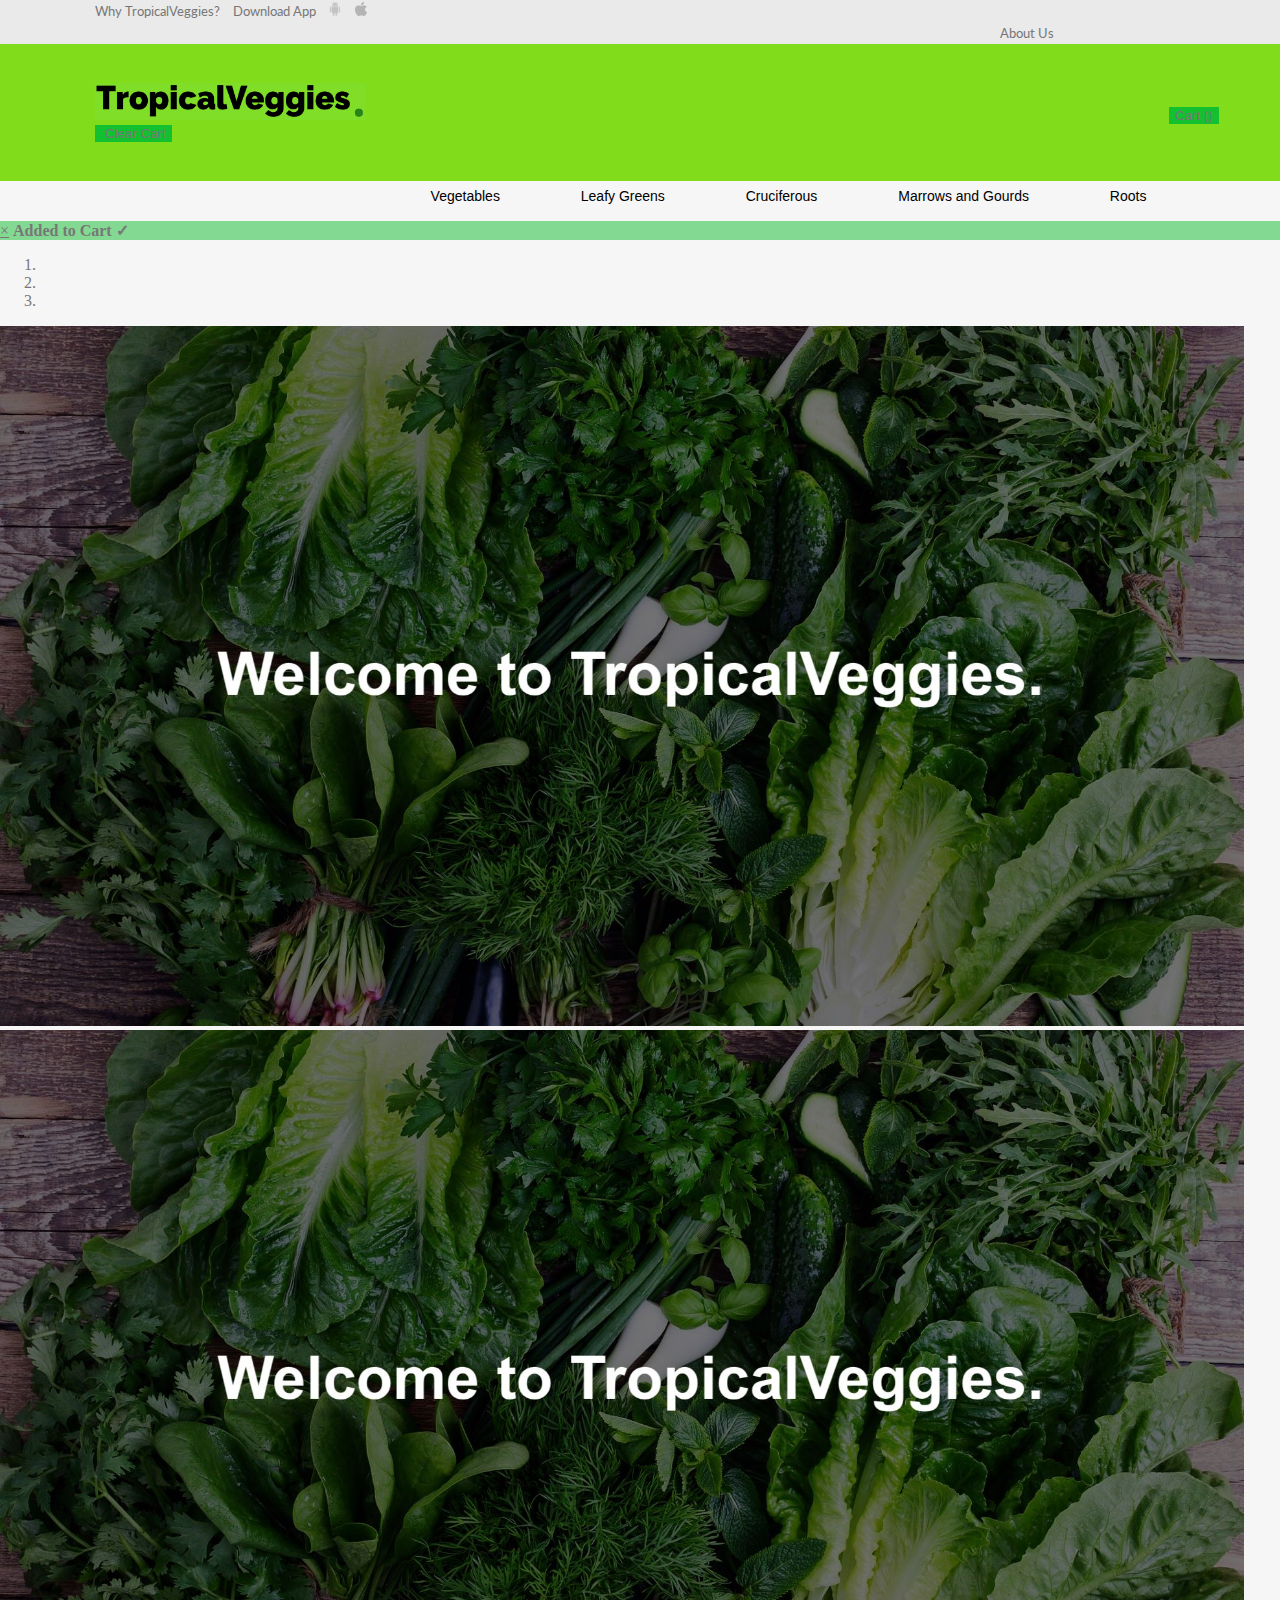
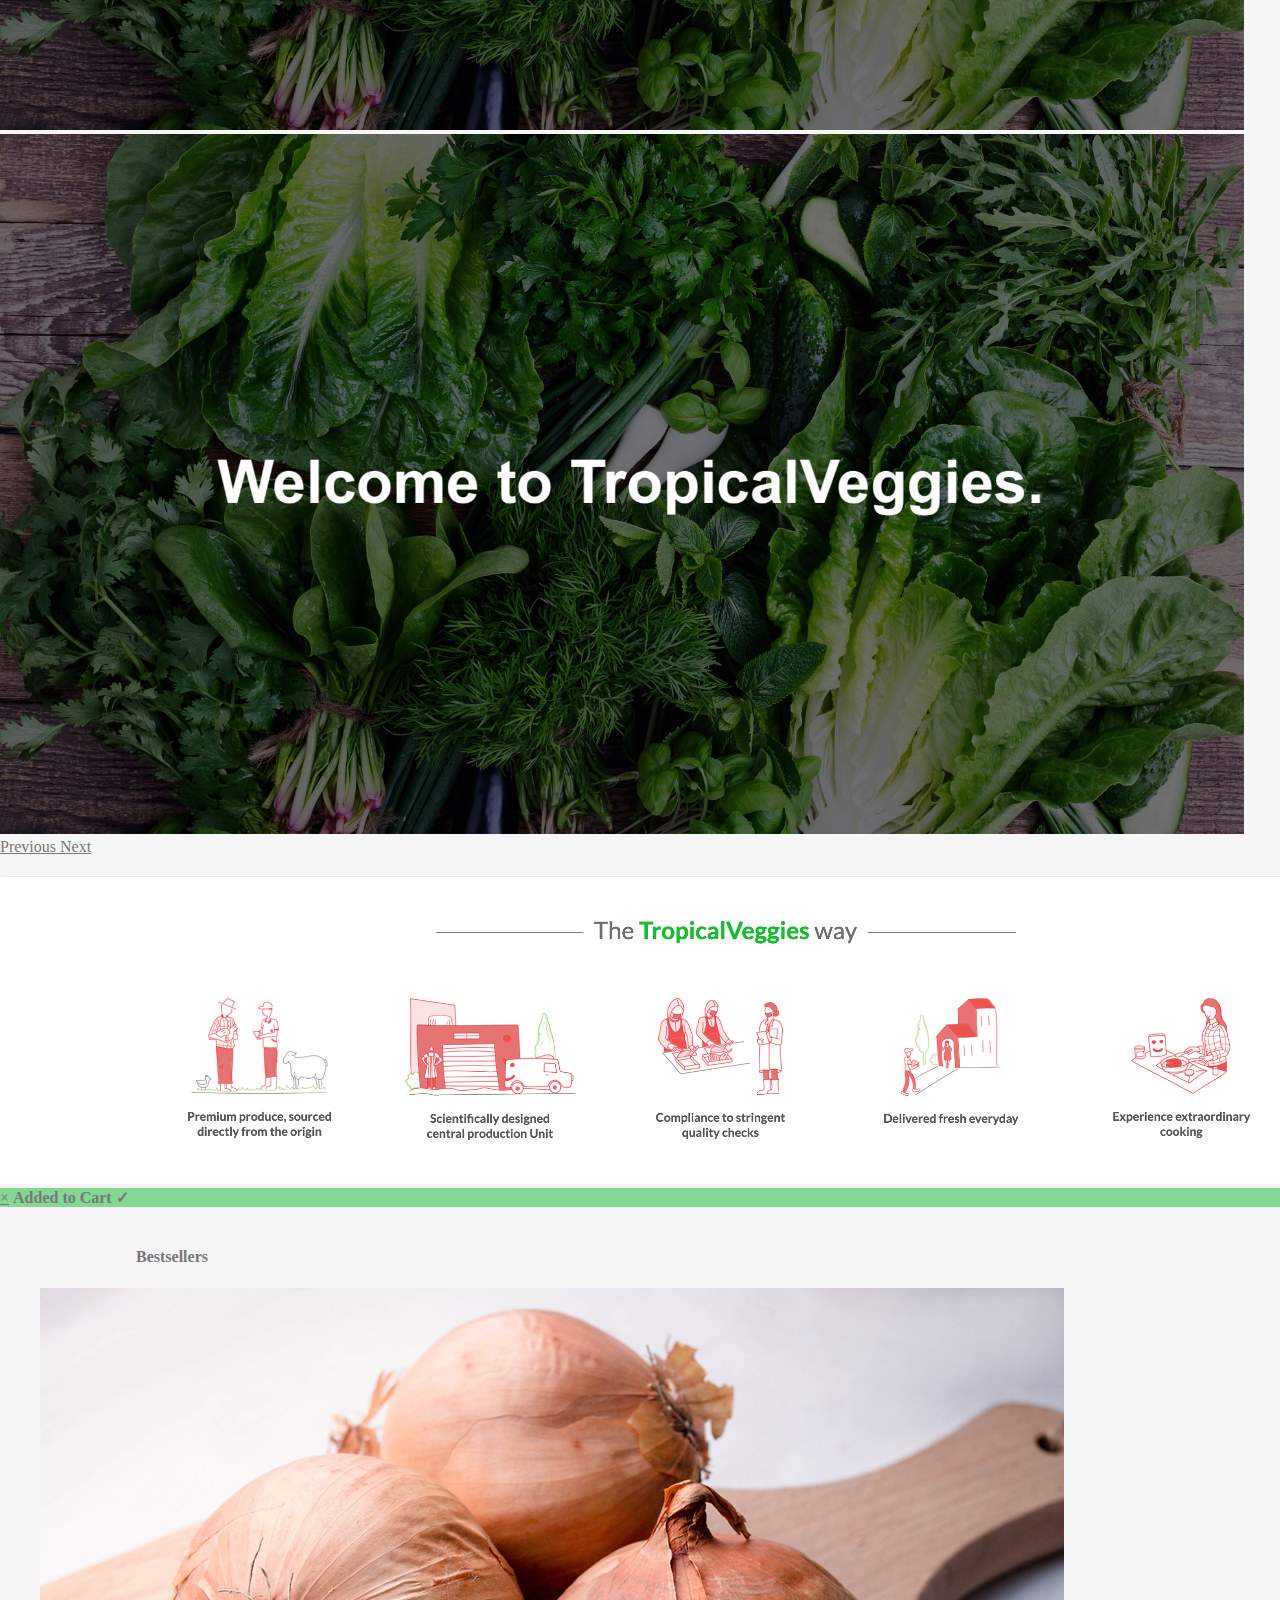
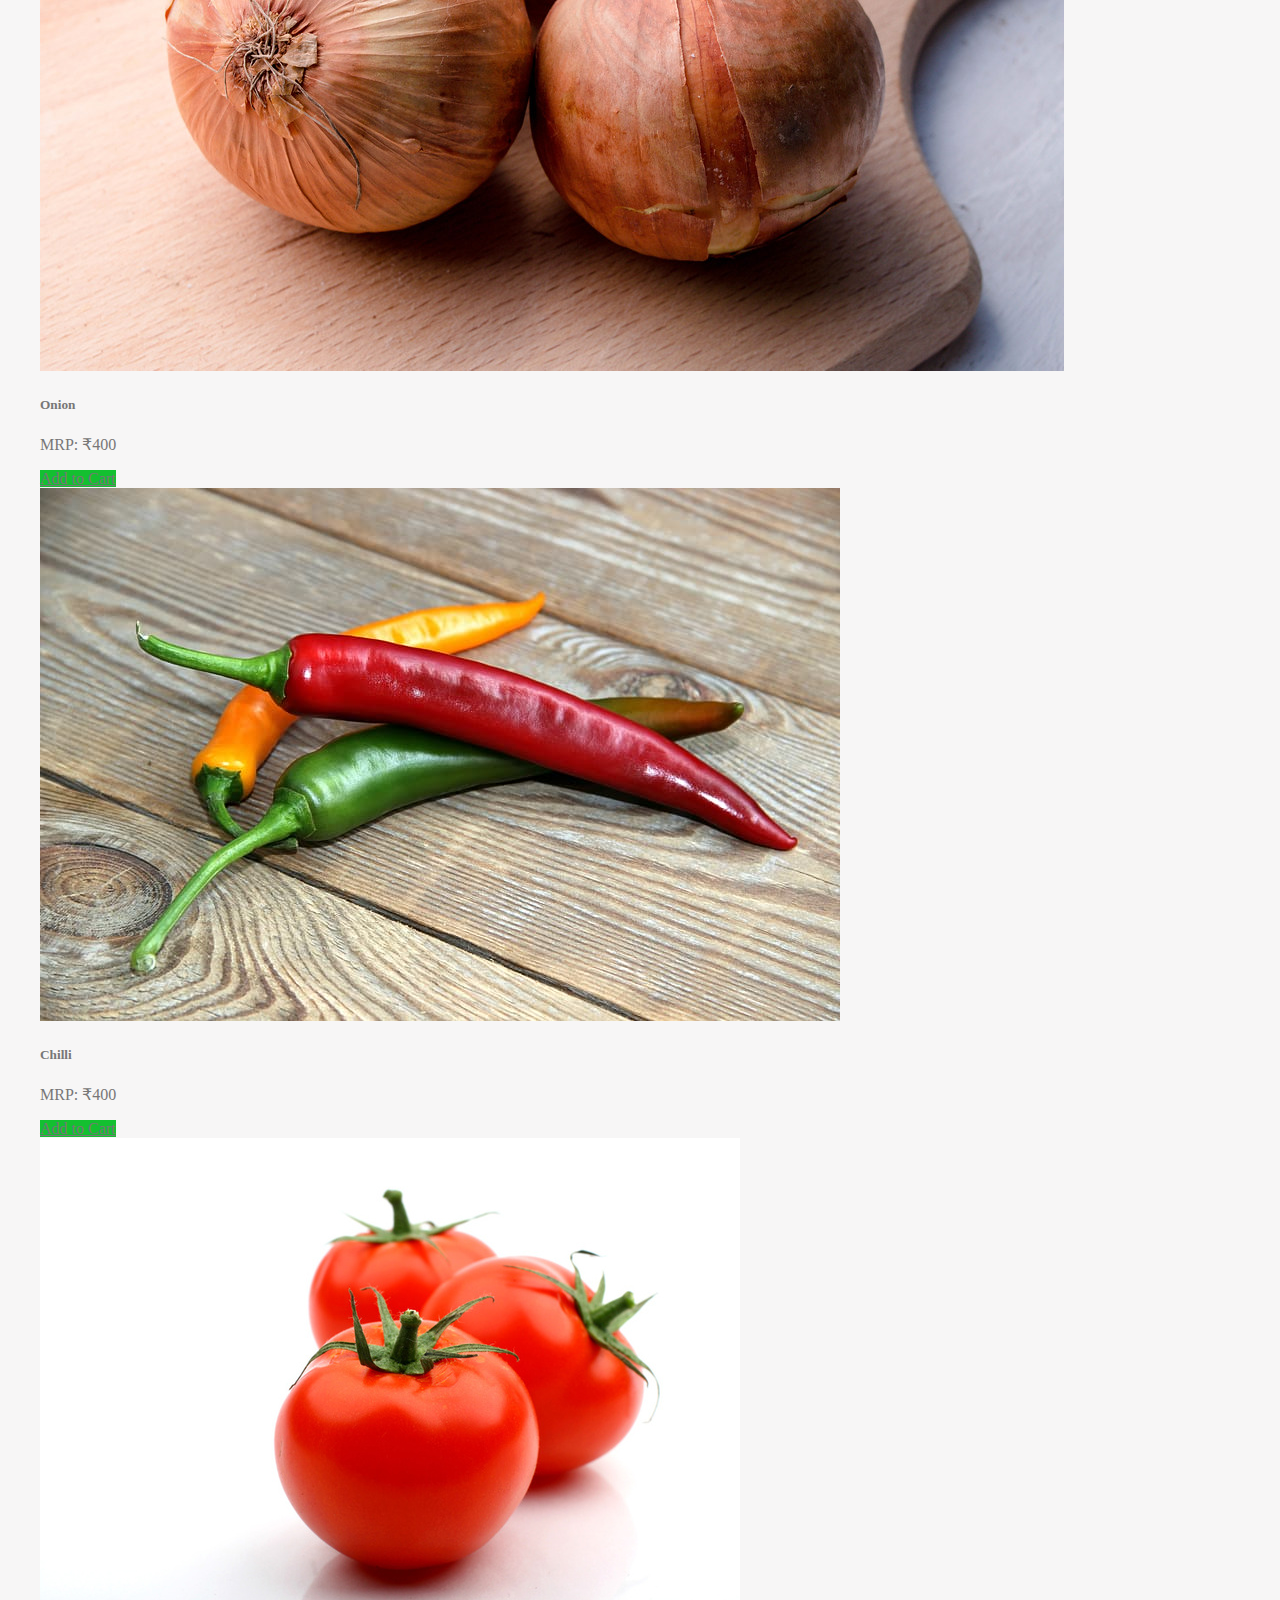
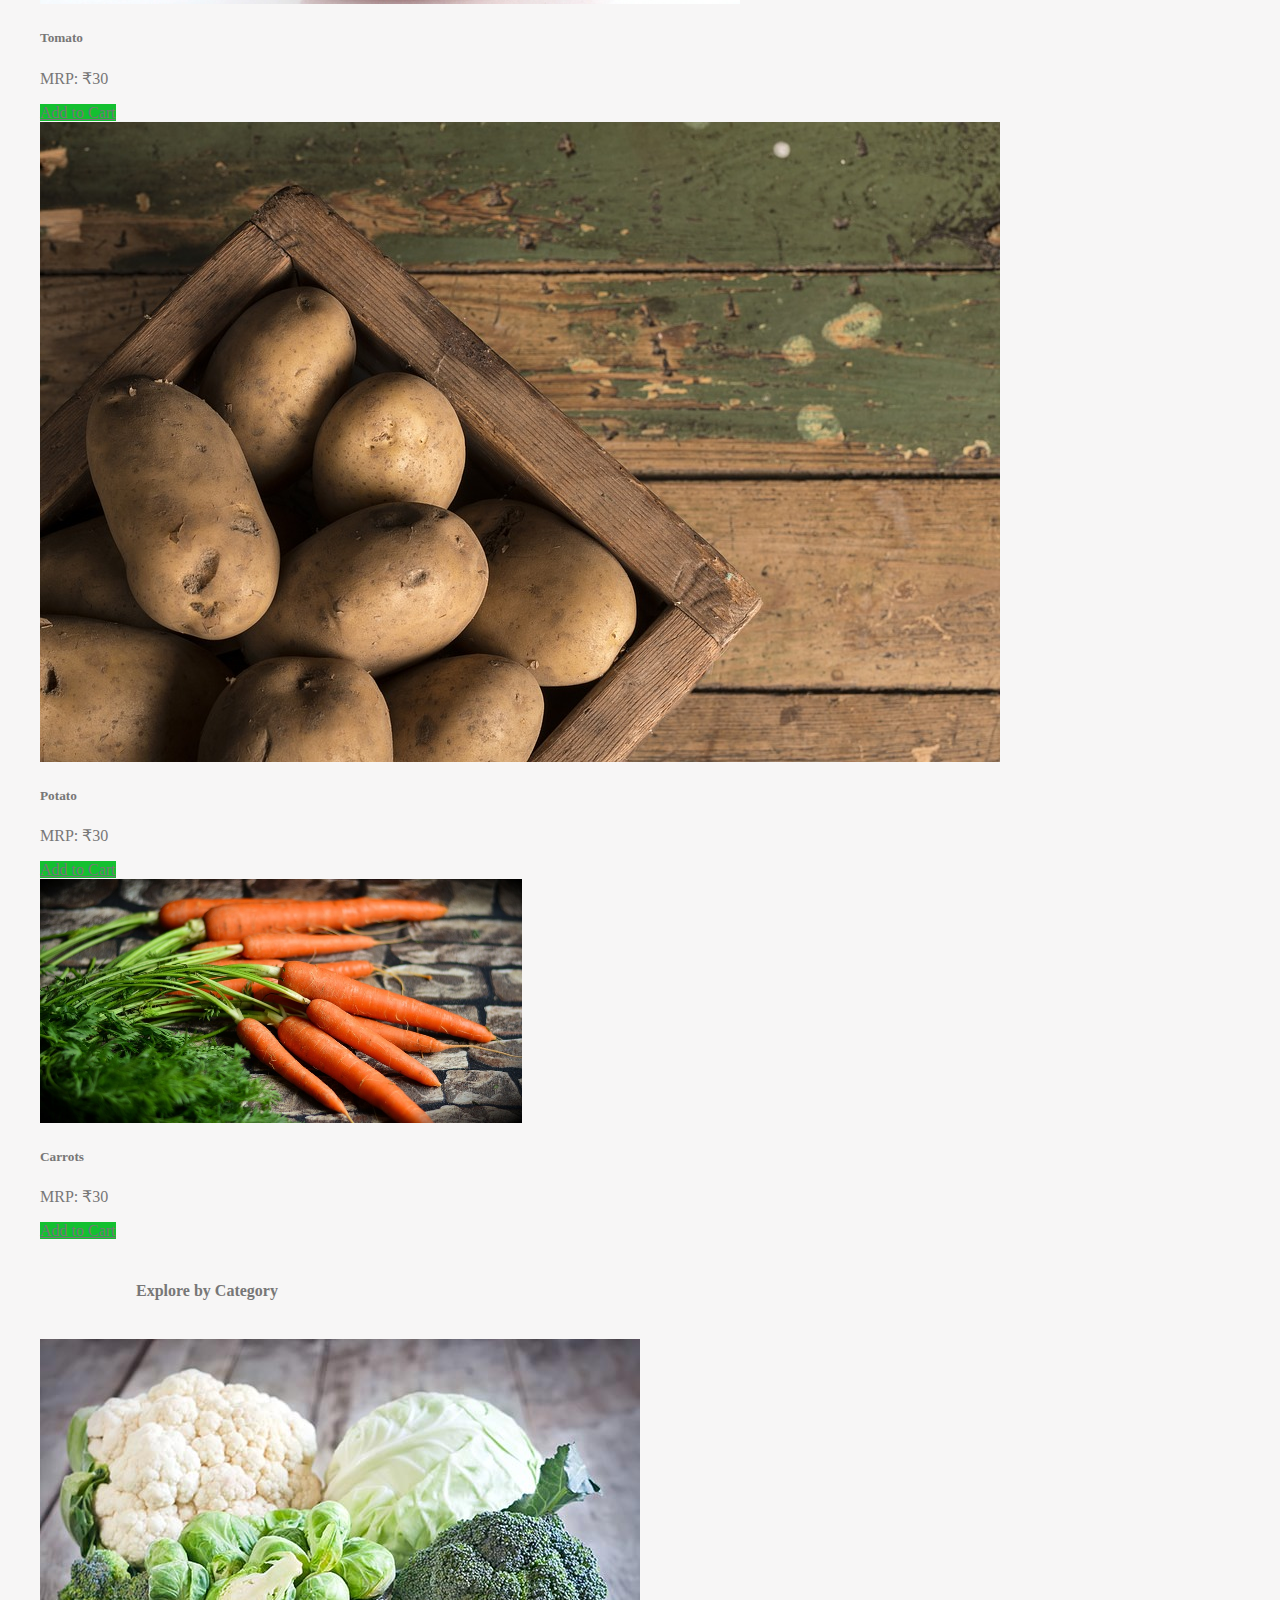
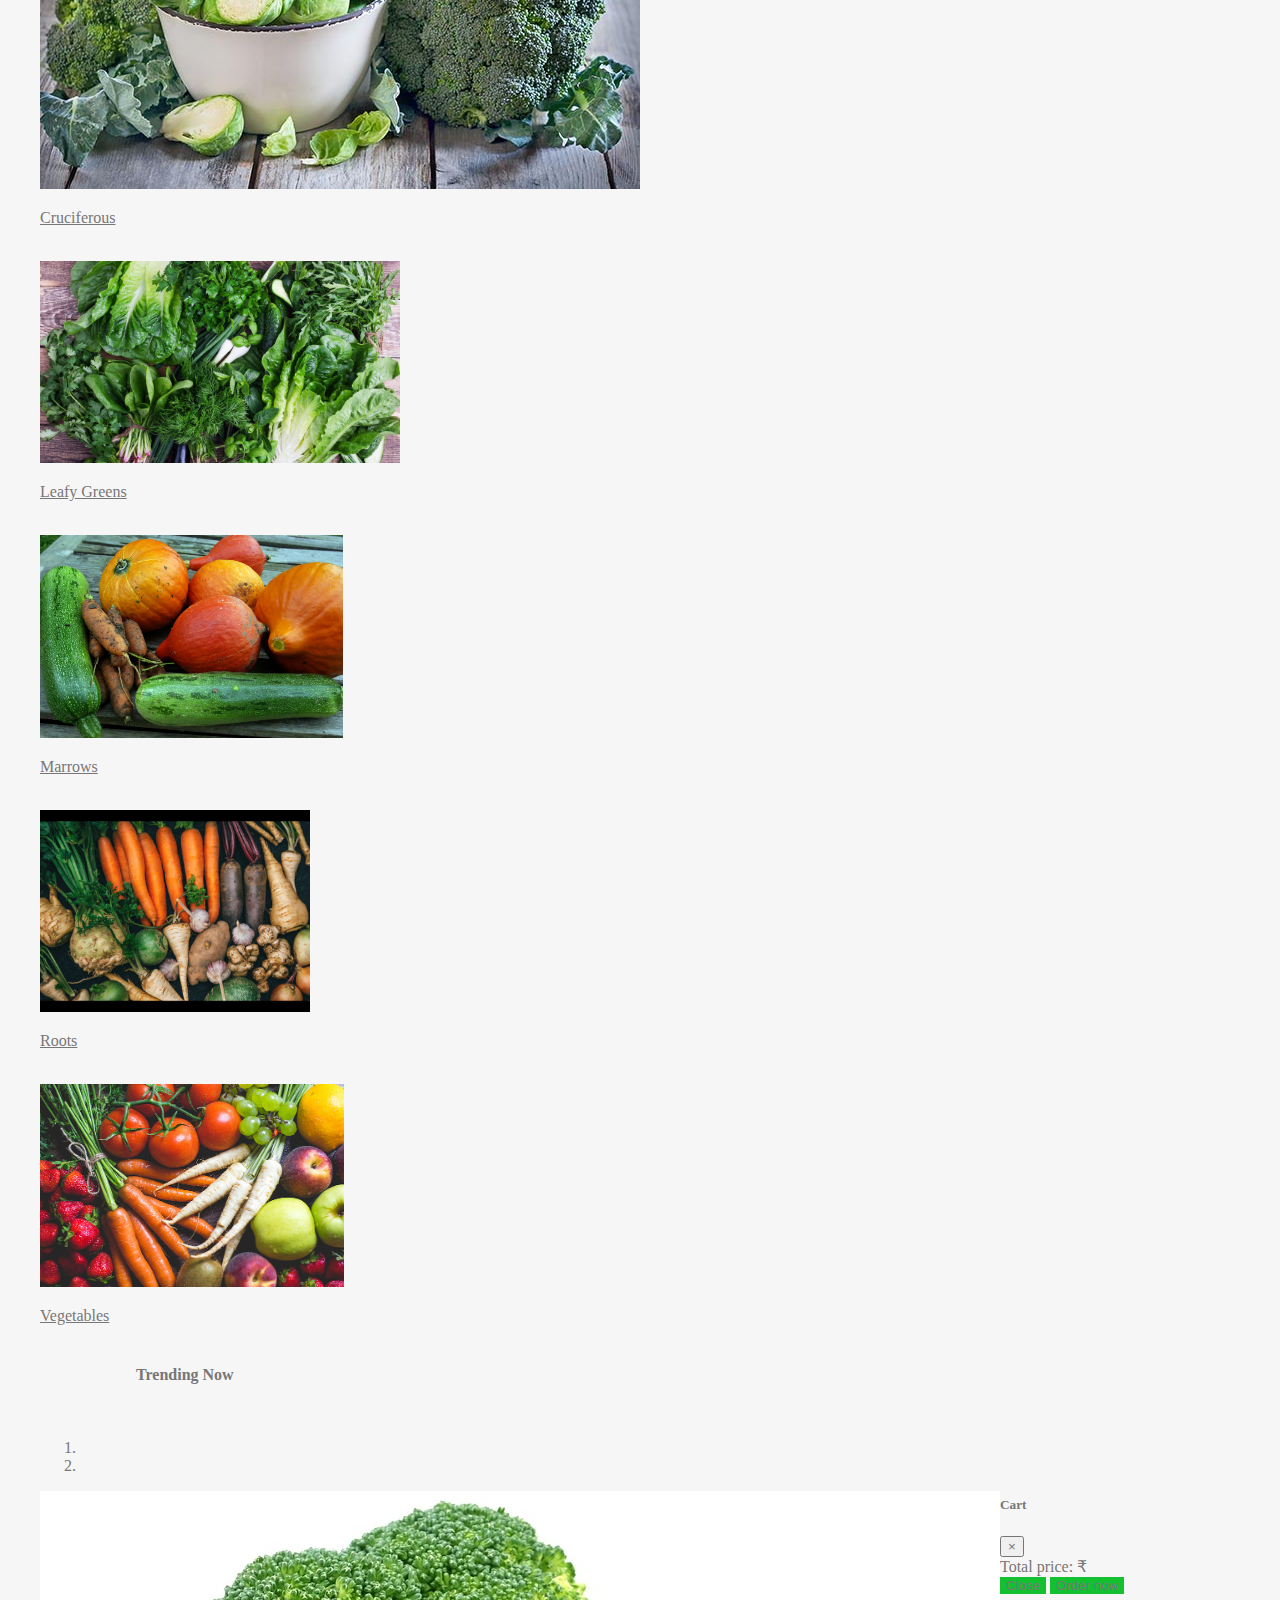
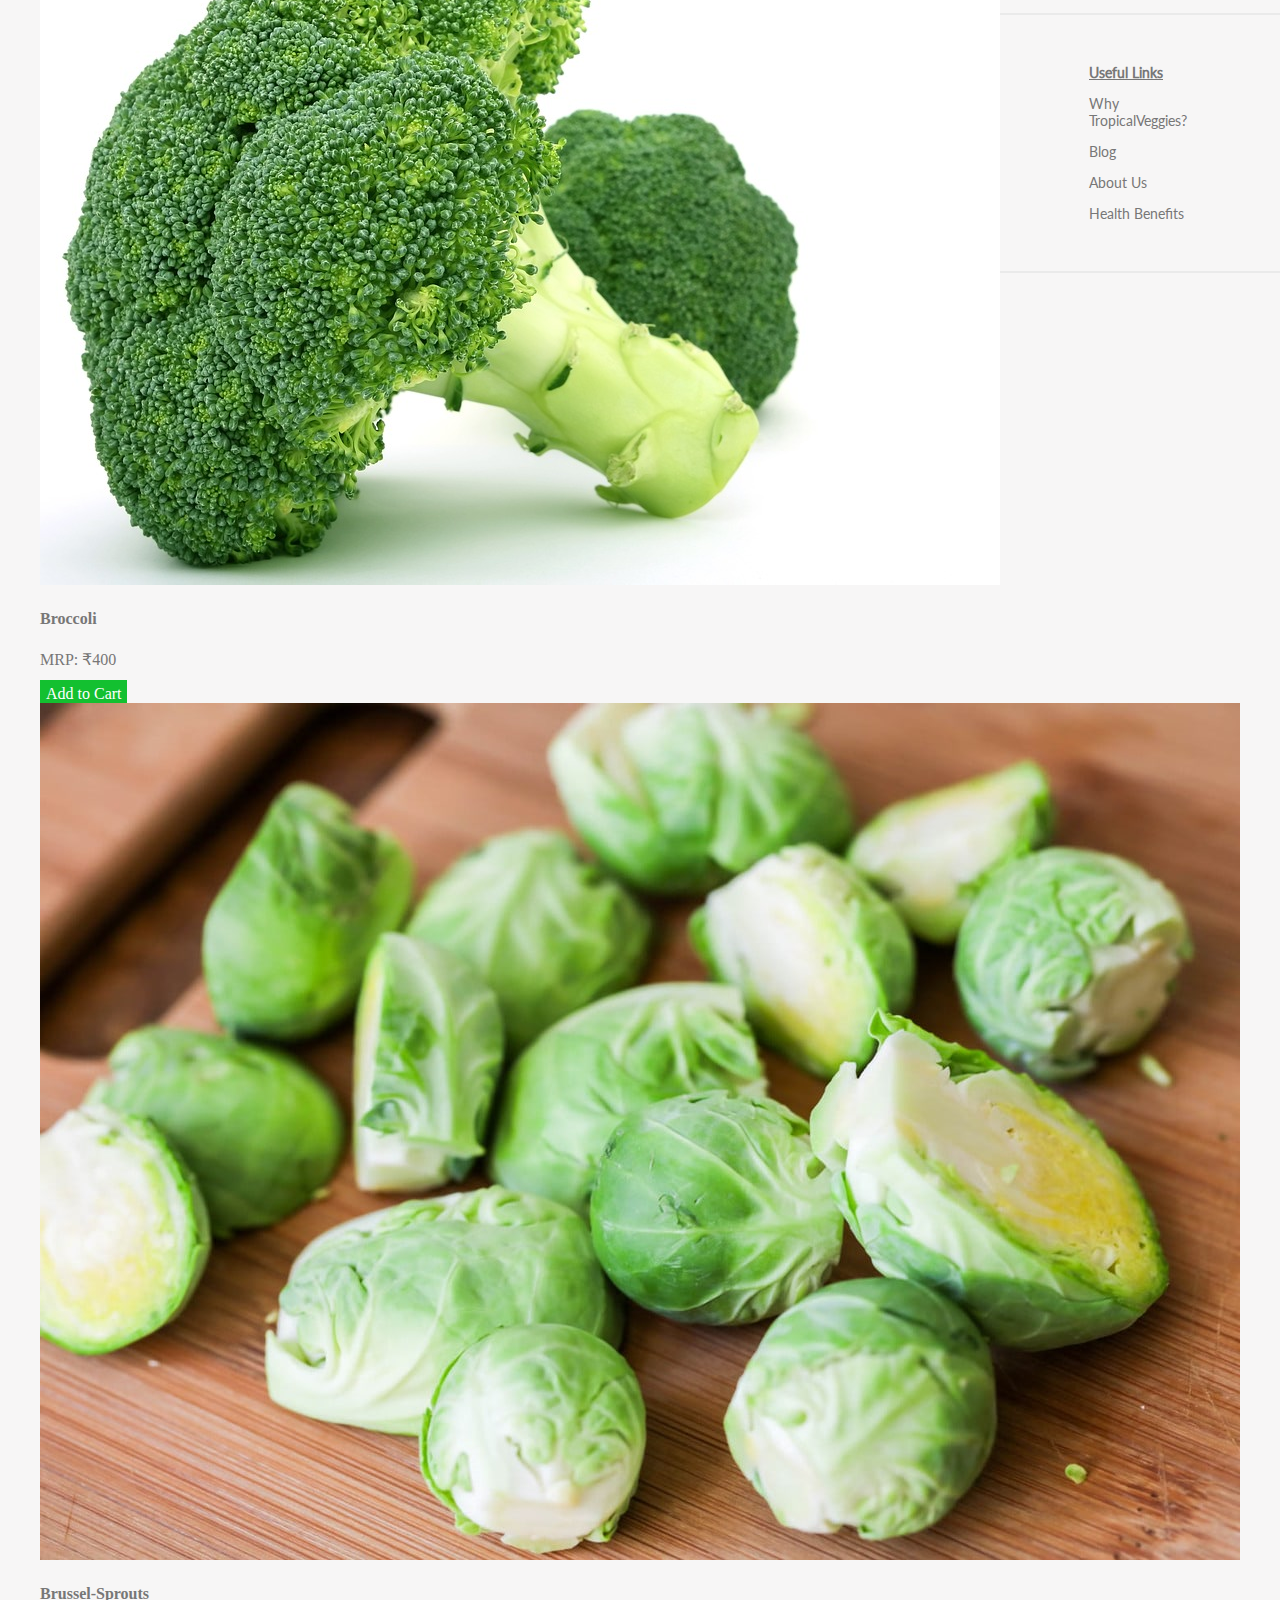
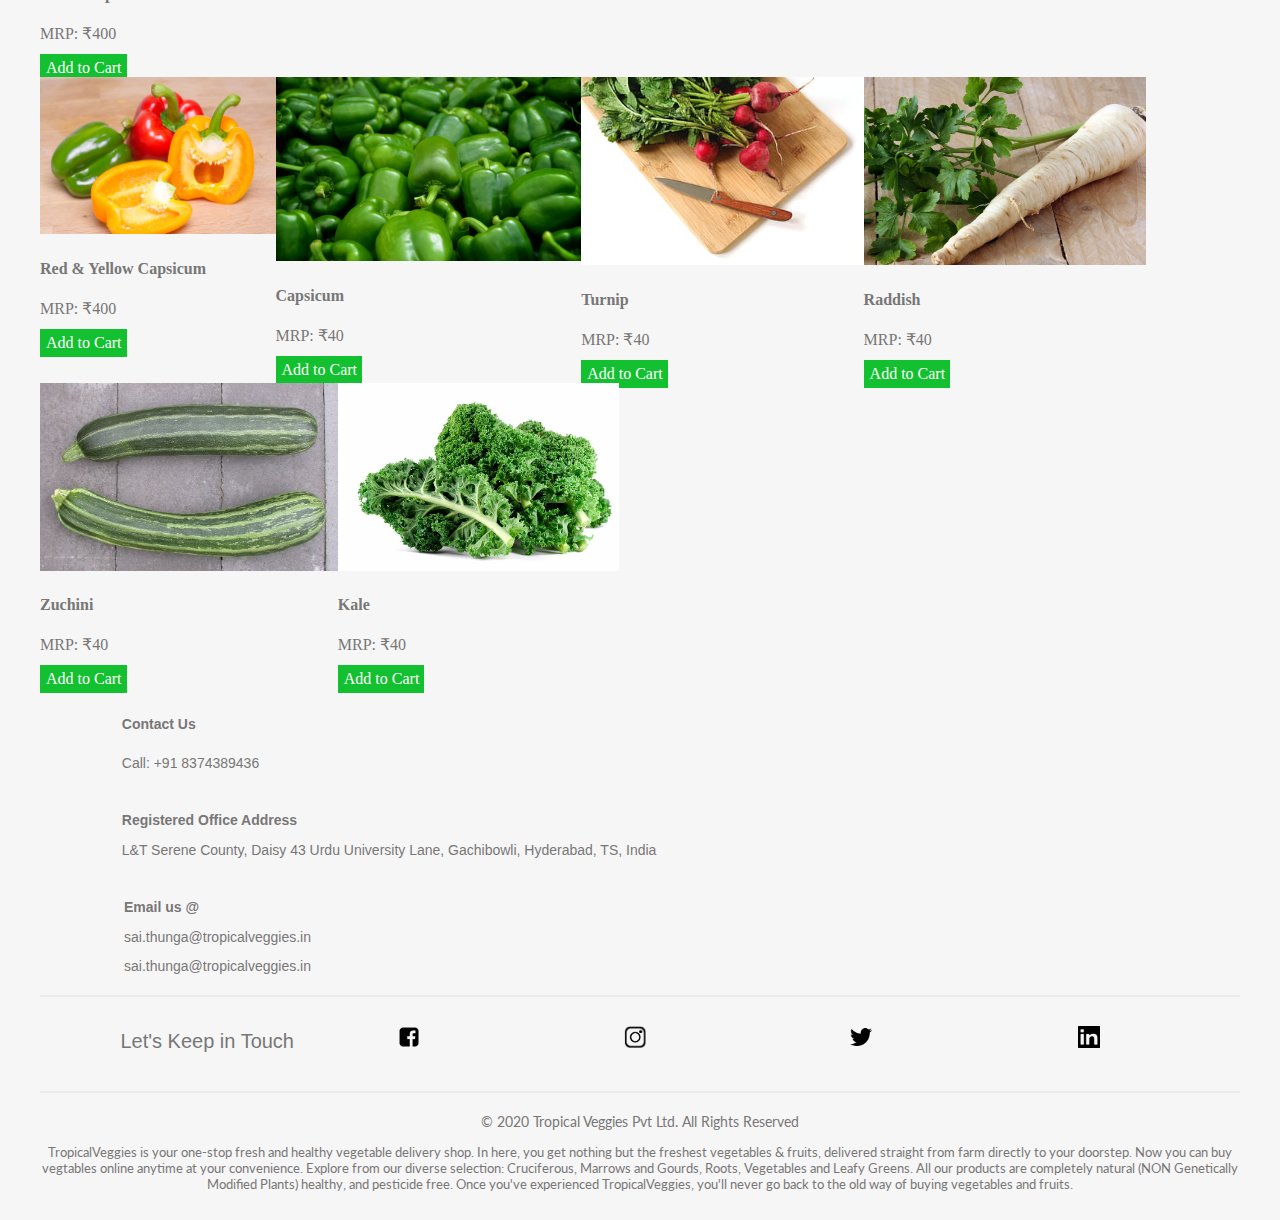
<file: index.html>
<!DOCTYPE html>

<html>

<head>
    <title>TropicalVeggies</title>
    <meta name="description"
        content="Welcome to TropicalVeggies, we sell the highest quality vegetables at affordable prices! Come and get yours now!">
    <meta charset="UTF-8">
    <meta name="viewport" content="width=device-width, initial-scale=1.0">
    <link rel="icon" type="image/jpg" href="images/logo1.jpg">
    <link rel="stylesheet" href="https://stackpath.bootstrapcdn.com/bootstrap/4.5.0/css/bootstrap.min.css"
        integrity="sha384-9aIt2nRpC12Uk9gS9baDl411NQApFmC26EwAOH8WgZl5MYYxFfc+NcPb1dKGj7Sk" crossorigin="anonymous">
    <script src="https://code.jquery.com/jquery-3.5.1.slim.min.js"
        integrity="sha384-DfXdz2htPH0lsSSs5nCTpuj/zy4C+OGpamoFVy38MVBnE+IbbVYUew+OrCXaRkfj"
        crossorigin="anonymous"></script>
    <script src="https://cdn.jsdelivr.net/npm/popper.js@1.16.0/dist/umd/popper.min.js"
        integrity="sha384-Q6E9RHvbIyZFJoft+2mJbHaEWldlvI9IOYy5n3zV9zzTtmI3UksdQRVvoxMfooAo"
        crossorigin="anonymous"></script>
    <script src="https://stackpath.bootstrapcdn.com/bootstrap/4.5.0/js/bootstrap.min.js"
        integrity="sha384-OgVRvuATP1z7JjHLkuOU7Xw704+h835Lr+6QL9UvYjZE3Ipu6Tp75j7Bh/kR0JKI"
        crossorigin="anonymous"></script>
    <script src="main.js" async></script>
    
    <link rel="stylesheet" href="zstyle.css">
</head>

<body>

    <header class="top-header">
        <u1>
            <li> <a href="important/why.html"> Why TropicalVeggies? </a> </li>
            <li><a href="about.html"> Download App </a></li>
            <li class="app"> <a href="https://www.android.com/intl/en_in/" target="_blank"> <img src="images/android.jpg" height=14
                        width=12> </a> </li>
            <li class="app"> <a href="https://www.apple.com/ios/app-store/" target="_blank"> <img src="images/apple.jpg" height=14
                        width=12> </a> </li>
            <li class="remains"> <a href="about.html"> About Us </a> </li>

        </u1>
    </header>

    <header>
        <div class="logo logo-container">
            <ul>
                <li class="logo1"><a href="index.html"><img src=images/logo6.jpg width="270" height="37"></a> </li>
                <button type="button" class="btn btn-primary" data-toggle="modal" data-target="#cart">Cart (<span
                        class="total-count"></span>)</button>
                <button class="clear-cart btn btn-danger">Clear Cart</button>
            </ul>
        </div>
    </header>

    <header class="main-header">
        <nav class="nav main-nav">
            <u1>
                <li> <a href="vegetable.html"> Vegetables </a> </li>
                <li> <a href="leafy greens.html"> Leafy Greens </a> </li>
                <li> <a href="cruciferous.html"> Cruciferous </a> </li>
                <li> <a href="marrows.html"> Marrows and Gourds </a> </li>
                <li> <a href="roots.html"> Roots </a> </li>
            </u1>
        </nav>
    </header>

    <div id="myAlert" class="alert alert-danger collapse">
        <a id="linkClose" href="#" class="close">&times;</a>
        <strong>Added to Cart ✓</strong>
    </div>

    <section>

        <div id="carouselExampleIndicators" class="carousel slide" data-ride="carousel">
            <ol class="carousel-indicators">
                <li data-target="#carouselExampleIndicators" data-slide-to="0" class="active"></li>
                <li data-target="#carouselExampleIndicators" data-slide-to="1"></li>
                <li data-target="#carouselExampleIndicators" data-slide-to="2"></li>
            </ol>
            <div class="carousel-inner">
                <div class="carousel-item active">
                    <img src="images/carousel1.jpg" class="d-block w-100" height="700px">
                </div>
                <div class="carousel-item">
                    <img src="images/carousel1.jpg" class="d-block w-100" height="700px">
                </div>
                <div class="carousel-item">
                    <img src="images/carousel1.jpg" class="d-block w-100" height="700px">
                </div>
            </div>
            <a class="carousel-control-prev" href="#carouselExampleIndicators" role="button" data-slide="prev">
                <span class="carousel-control-prev-icon" aria-hidden="true"></span>
                <span class="sr-only">Previous</span>
            </a>
            <a class="carousel-control-next" href="#carouselExampleIndicators" role="button" data-slide="next">
                <span class="carousel-control-next-icon" aria-hidden="true"></span>
                <span class="sr-only">Next</span>
            </a>
        </div>
    </section>

    <section>
        <div class="our-way">
            <img src="images/our-way.jpg" height="308" width="1450">
        </div>
    </section>

    <section>

        <div id="myAlert" class="alert alert-danger collapse">
            <a id="linkClose" href="#" class="close">&times;</a>
            <strong>Added to Cart ✓</strong>
        </div>

        <h4 class="bestsellers">Bestsellers</h4>

        <div class="container my-3">
            <div class="row">
                <div class="col-sm-6 col-md-4 py-3">
                    <div class="card">
                        <img class="card-img-top" src="images/roots/onions.jpg" class="card-img-top">
                        <div class="card-body">
                            <h5 class="card-title">Onion</h5>
                            <p class="card-text py-3">MRP: ₹400</p>
                            <a href="#" data-name="Onion" data-price="0.5" class="add-to-cart btn btn-primary">Add to
                                Cart</a>
                        </div>
                    </div>
                </div>
                <div class="col-sm-6 col-md-4 py-3">
                    <div class="card">
                        <img class="card-img-top" src="images/vegetable/chilli.jpg" class="card-img-top">
                        <div class="card-body">
                            <h5 class="card-title">Chilli</h5>
                            <p class="card-text py-3">MRP: ₹400</p>
                            <a href="#" data-name="Chilli" data-price="0.5" class="add-to-cart btn btn-primary">Add to
                                Cart</a>
                        </div>
                    </div>
                </div>
                <div class="col-sm-6 col-md-4 py-3">
                    <div class="card">
                        <img class="card-img-top" src="images/vegetable/tomato.jpg" class="card-img-top">
                        <div class="card-body">
                            <h5 class="card-title">Tomato</h5>
                            <p class="card-text py-3">MRP: ₹30</p>
                            <a href="#" data-name="Tomato" data-price="0.5" class="add-to-cart btn btn-primary">Add to
                                Cart</a>
                        </div>
                    </div>
                </div>
                <div class="col-sm-6 col-md-4 py-3">
                    <div class="card">
                        <img class="card-img-top" src="images/roots/potato.jpg" class="card-img-top">
                        <div class="card-body">
                            <h5 class="card-title">Potato</h5>
                            <p class="card-text py-3">MRP: ₹30</p>
                            <a href="#" data-name="Potato" data-price="0.5" class="add-to-cart btn btn-primary">Add to
                                Cart</a>
                        </div>
                    </div>
                </div>
                <div class="col-sm-6 col-md-4 py-3">
                    <div class="card">
                        <img class="card-img-top" src="images/roots/carrot.jpg" class="card-img-top" height="244px">
                        <div class="card-body">
                            <h5 class="card-title">Carrots</h5>
                            <p class="card-text py-3">MRP: ₹30</p>
                            <a href="#" data-name="Carrots" data-price="0.5" class="add-to-cart btn btn-primary">Add to
                                Cart</a>
                        </div>
                    </div>
                </div>
            </div>

        </div>

    </section>

    <section>
        <h4 class="bestsellers">Explore by Category</h4>

        <div class="container my-3 category">

            <div class="row">
                <a href="cruciferous.html">
                    <div class="col-sm-3 pb-3">
                        <div class="card" style="width: 17rem;">
                            <img src="images/cruciferous.jpg" class="card-img-top zoom">
                            <div class="card-body">
                                <p class="card-text">Cruciferous</p>
                            </div>
                        </div>
                    </div>
                </a>
                <a href="leafy greens.html">
                    <div class="col-sm-3 pb-3">
                        <div class="card" style="width: 17rem;">
                            <img src="images/leafy.jpg" height="202.48px" class="card-img-top zoom">
                            <div class="card-body">
                                <p class="card-text">Leafy Greens</p>
                            </div>
                        </div>
                    </div>
                </a>
                <a href="marrows.html">
                    <div class="col-sm-3 pb-3">
                        <div class="card" style="width: 17rem; ">
                            <img src="images/marrows.jpg" height="202.48px" class="card-img-top zoom">
                            <div class="card-body">
                                <p class="card-text">Marrows</p>
                            </div>
                        </div>
                    </div>
                </a>
                <a href="roots.html">
                    <div class="col-sm-3 pb-3">
                        <div class="card" style="width: 17rem;">
                            <img src="images/roots.jpg" height="202.48px" class="card-img-top zoom">
                            <div class="card-body">
                                <p class="card-text">Roots</p>
                            </div>
                        </div>
                    </div>
                </a>
                <a href="vegetable.html">
                    <div class="col-sm-3 pb-3">
                        <div class="card" style="width: 17rem;">
                            <img src="images/veggies.png" height="202.48px" class="card-img-top zoom">
                            <div class="card-body">
                                <p class="card-text">Vegetables</p>
                            </div>
                        </div>
                    </div>
                </a>

            </div>




        </div>

    </section>


    <section>
        <h4 class="bestsellers">Trending Now</h4>

        <div class="container my-3 category">

            <!--Carousel Wrapper-->
            <div id="multi-item-example" class="carousel slide carousel-multi-item" data-ride="carousel">

                <!--Controls-->
                <div class="controls-top">
                    <a class="btn-floating" href="#multi-item-example" data-slide="prev"><i
                            class="fas fa-chevron-left"></i></a>
                    <a class="btn-floating" href="#multi-item-example" data-slide="next"><i
                            class="fas fa-chevron-right"></i></a>
                </div>
                <!--/.Controls-->

                <!--Indicators-->
                <ol class="carousel-indicators">
                    <li data-target="#multi-item-example" data-slide-to="0" class="active"></li>
                    <li data-target="#multi-item-example" data-slide-to="1"></li>

                </ol>
                <!--/.Indicators-->

                <!--Slides-->
                <div class="carousel-inner" role="listbox">

                    <!--First slide-->
                    <div class="carousel-item active">

                        <div class="col-md-3" style="float:left">
                            <div class="card mb-2">
                                <img class="card-img-top" src="images/cruciferous/broccoli.jpg" alt="Card image cap">
                                <div class="card-body">
                                    <h4 class="card-title">Broccoli</h4>
                                    <p class="card-text">MRP: ₹400</p>
                                    <a data-name="Broccoli" data-price="0.5" class="add-to-cart btn btn-primary">Add to
                                        Cart</a>
                                </div>
                            </div>
                        </div>


                        <div class="col-md-3" style="float:left">
                            <div class="card mb-2">
                                <img class="card-img-top" src="images/cruciferous/brusselsprouts.jpg"
                                    alt="Card image cap">
                                <div class="card-body">
                                    <h4 class="card-title">Brussel-Sprouts</h4>
                                    <p class="card-text">MRP: ₹400</p>
                                    <a data-name="Brussel-Sprouts" data-price="0.5"
                                        class="add-to-cart btn btn-primary">Add to
                                        Cart</a>
                                </div>
                            </div>
                        </div>

                        <div class="col-md-3" style="float:left">
                            <div class="card mb-2">
                                <img class="card-img-top" src="images/vegetable/red-yellow-capsicum.jpg"
                                    alt="Card image cap" height="157px">
                                <div class="card-body">
                                    <h4 class="card-title">Red & Yellow Capsicum</h4>
                                    <p class="card-text">MRP: ₹400</p>
                                    <a data-name="Red-&-Yellow-Capsicum" data-price="0.5"
                                        class="add-to-cart btn btn-primary">Add to
                                        Cart</a>
                                </div>
                            </div>
                        </div>

                        <div class="col-md-3" style="float:left">
                            <div class="card mb-2">
                                <img class="card-img-top" src="images/vegetable/capsicum.jpg" alt="Card image cap"
                                    height="184px">
                                <div class="card-body">
                                    <h4 class="card-title">Capsicum</h4>
                                    <p class="card-text">MRP: ₹40</p>
                                    <a data-name="Capsicum" data-price="0.5" class="add-to-cart btn btn-primary">Add to
                                        Cart</a>
                                </div>
                            </div>
                        </div>

                    </div>
                    <!--/.First slide-->

                    <!--Second slide-->
                    <div class="carousel-item">

                        <div class="col-md-3" style="float:left">
                            <div class="card mb-2">
                                <img class="card-img-top" src="images/roots/turnip.jpg" alt="Card image cap"
                                    height="188px">
                                <div class="card-body">
                                    <h4 class="card-title">Turnip</h4>
                                    <p class="card-text">MRP: ₹40</p>
                                    <a data-name="Turnip" data-price="0.5"
                                        class="add-to-cart btn btn-primary btn-exotic">Add to Cart</a>
                                </div>
                            </div>
                        </div>

                        <div class="col-md-3" style="float:left">
                            <div class="card mb-2">
                                <img class="card-img-top" src="images/roots/raddish.jpg" alt="Card image cap"
                                    height="188px">
                                <div class="card-body">
                                    <h4 class="card-title">Raddish</h4>
                                    <p class="card-text">MRP: ₹40</p>
                                    <a data-name="Raddish" data-price="0.5"
                                        class="add-to-cart btn btn-primary btn-exotic">Add to Cart</a>
                                </div>
                            </div>
                        </div>

                        <div class="col-md-3" style="float:left">
                            <div class="card mb-2">
                                <img class="card-img-top" src="images/marrows/zucchini.jpg" alt="Card image cap"
                                    height="188px">
                                <div class="card-body">
                                    <h4 class="card-title">Zuchini</h4>
                                    <p class="card-text">MRP: ₹40</p>
                                    <a data-name="Zucchini" data-price="0.5"
                                        class="add-to-cart btn btn-primary btn-exotic">Add to Cart</a>
                                </div>
                            </div>
                        </div>

                        <div class="col-md-3" style="float:left">
                            <div class="card mb-2">
                                <img class="card-img-top" src="images/cruciferous/kale.jpg" alt="Card image cap"
                                    height="188px">
                                <div class="card-body">
                                    <h4 class="card-title">Kale</h4>
                                    <p class="card-text">MRP: ₹40</p>
                                    <a data-name="Kale" data-price="0.5"
                                        class="add-to-cart btn btn-primary btn-exotic">Add to Cart</a>
                                </div>
                            </div>
                        </div>

                    </div>
                    <!--/.Second slide-->

                </div>
                <!--/.Slides-->

            </div>
            <!--/.Carousel Wrapper-->

        </div>

    </section>

    <div class="modal fade" id="cart" tabindex="-1" role="dialog" aria-labelledby="exampleModalLabel"
        aria-hidden="true">
        <div class="modal-dialog modal-lg" role="document">
            <div class="modal-content">
                <div class="modal-header">
                    <h5 class="modal-title" id="exampleModalLabel">Cart</h5>
                    <button type="button" class="close" data-dismiss="modal" aria-label="Close">
                        <span aria-hidden="true">&times;</span>
                    </button>
                </div>
                <div class="modal-body">
                    <table class="show-cart table">

                    </table>
                    <div>Total price: ₹<span class="total-cart"></span></div>
                </div>
                <div class="modal-footer">
                    <button type="button" class="btn btn-secondary" data-dismiss="modal">Close</button>
                    <button type="button" class="btn btn-primary">Order now</button>
                </div>
            </div>
        </div>
    </div>


    <hr class="line1" style="border: 1px solid #eaeaea" />

    <footer class="sub-footer main-footer">
        <div class="holder main-holder">


            <ul>
                <li class=useful-links><u><strong>Useful Links</strong></u></li>
                <li><a href="important/why.html">Why TropicalVeggies?</a></li>
                <li><a href="blog/blog.html">Blog</a></li>
                <li><a href="about.html">About Us</a></li>
                <li><a href="...">Health Benefits</a></li>
            </ul>
            <ul class="download">
                <li class="download-apps-now">Download our apps here</li>
                <li class="appstore"> <a href="https://www.android.com/intl/en_in/" target="_blank"> <img src="images/appstore.jpg"
                            height=44.38 width=130> </a> </li>
                <li class="appstore"> <a href="https://www.android.com/intl/en_in/" target="_blank"> <img src="images/google.jpg"
                            height=44.38 width=130> </a> </li>
            </ul>
        </div>

    </footer>

    <hr class="line" style="border: 1px solid #eaeaea" />

    <footer class="contact-info">

        <section class="number">
            <h5 class="contact-headings">Contact Us</h5>
            <p>Call: +91 8374389436</p>

        </section>

        <section class="address">
            <p class="contact-headings">Registered Office Address</p>
            <p>
                L&T Serene County, Daisy 43
                Urdu University Lane, Gachibowli,
                Hyderabad, TS, India
            </p>
        </section>

        <ul class="e-mail contact-headins">
            <p class="contact-headings">Email us @</p>
            <li>sai.thunga@tropicalveggies.in</li>
            <li>sai.thunga@tropicalveggies.in</li>

        </ul>

    </footer>

    <section>
        <hr class="line" style="border: 1px solid #eaeaea" />

        <ul class="social-media">
            <li>Let's Keep in Touch</li>
            <li><a href="https://www.facebook.com/TropicalVeggies-104118914713981"><img src="images/facebook.jpg"
                        width="22" height="22"></a></li>
            <li><a href="https://www.instagram.com/tropicalveggies/"><img src="images/instagram.jpg" width="22"
                        height="22"></a></li>
            <li><a href="https://twitter.com/tropicalveggies"><img src="images/twitter.jpg" width="22" height="22"></a>
            </li>
            <li><a href="https://www.linkedin.com/company/tropicalveggies"><img src="images/linkedin.jpg" width="22"
                        height="22"></a></li>
        </ul>
    </section>


    <footer class="main-footer">

        <hr class="line" style="border: 1px solid #eaeaea" />

        <div class="copyrights"> © 2020 Tropical Veggies Pvt Ltd. All Rights Reserved</div>

        <div class="copyright-description">
            <p>
                TropicalVeggies is your one-stop fresh and healthy vegetable delivery shop. In here, you get nothing
                but the freshest vegetables &
                fruits, delivered straight from farm directly to your doorstep. Now you can buy vegtables online
                anytime at your
                convenience. Explore from our diverse selection: Cruciferous, Marrows and Gourds, Roots, Vegetables
                and
                Leafy Greens. All our products are completely natural (NON Genetically Modified Plants) healthy,
                and pesticide free. Once you've experienced
                TropicalVeggies, you'll never go back to the old way of buying vegetables and fruits.
            </p>
        </div>


    </footer>



</body>

</html>
</file>
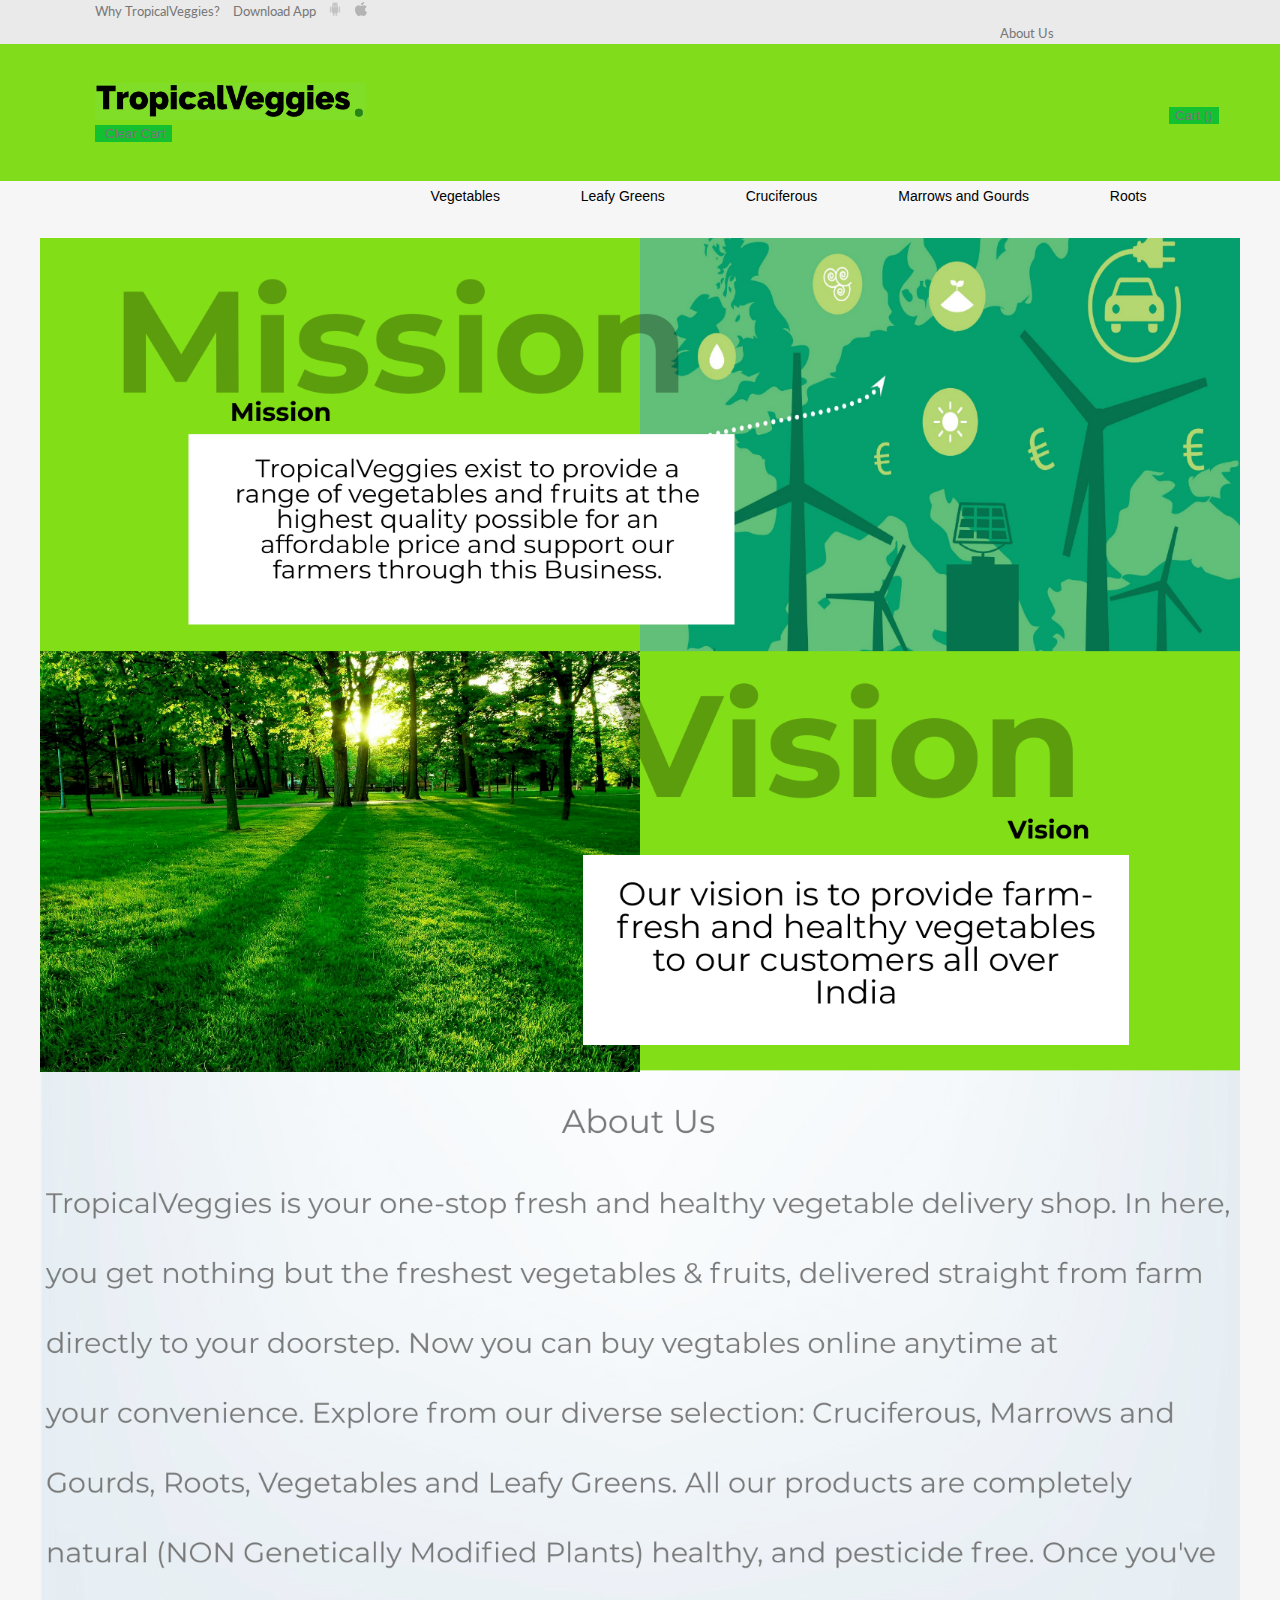
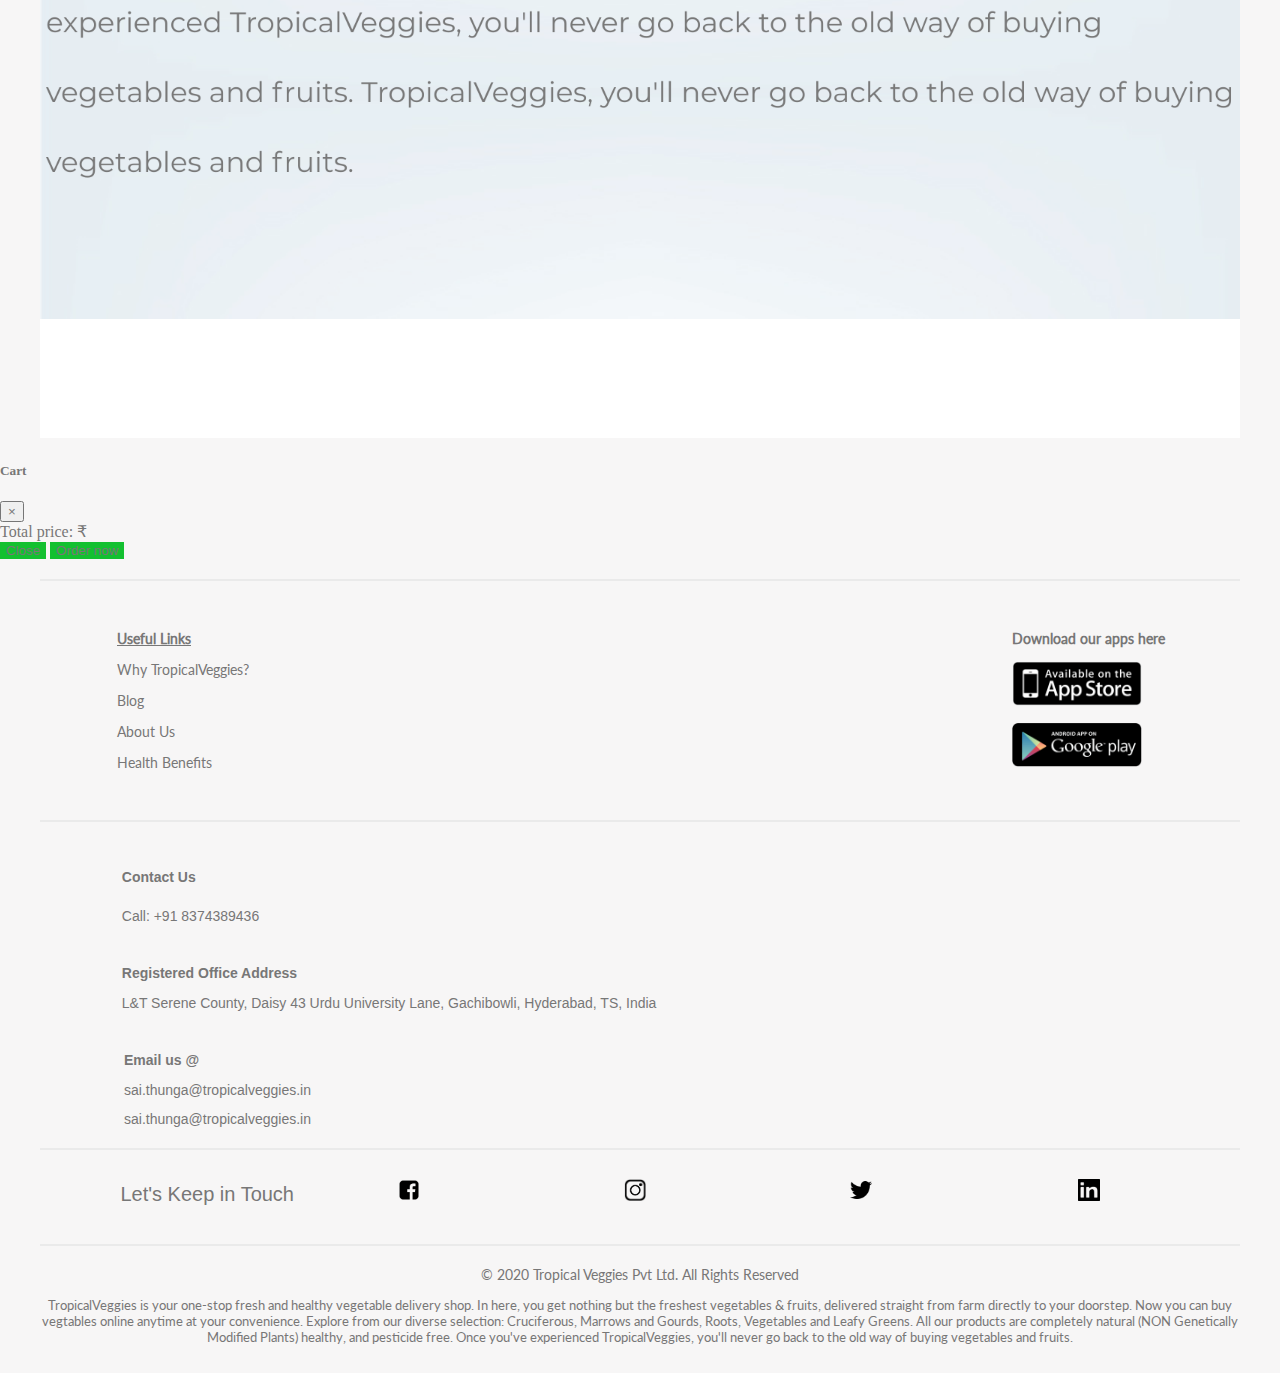
<file: about.html>
<!DOCTYPE html>

<html>

<head>
    <title>TropicalVeggies | About Us</title>
    <meta name="description" content="This is the decription">
    <link rel="icon" type="image/jpg" href="images/logo1.jpg">
    <link rel="stylesheet" href="zstyle.css">
</head>

<body>

    <head>
        <title>TropicalVeggies | Cruciferous</title>
        <meta name="description" content="This is the decription">
        <meta charset="UTF-8">
        <meta name="viewport" content="width=device-width, initial-scale=1.0">
        <link rel="icon" type="image/jpg" href="images/logo1.jpg">
        <link rel="stylesheet" href="https://stackpath.bootstrapcdn.com/bootstrap/4.5.0/css/bootstrap.min.css"
            integrity="sha384-9aIt2nRpC12Uk9gS9baDl411NQApFmC26EwAOH8WgZl5MYYxFfc+NcPb1dKGj7Sk" crossorigin="anonymous">
        <script src="https://code.jquery.com/jquery-3.5.1.slim.min.js"
            integrity="sha384-DfXdz2htPH0lsSSs5nCTpuj/zy4C+OGpamoFVy38MVBnE+IbbVYUew+OrCXaRkfj"
            crossorigin="anonymous"></script>
        <script src="https://cdn.jsdelivr.net/npm/popper.js@1.16.0/dist/umd/popper.min.js"
            integrity="sha384-Q6E9RHvbIyZFJoft+2mJbHaEWldlvI9IOYy5n3zV9zzTtmI3UksdQRVvoxMfooAo"
            crossorigin="anonymous"></script>
        <script src="https://stackpath.bootstrapcdn.com/bootstrap/4.5.0/js/bootstrap.min.js"
            integrity="sha384-OgVRvuATP1z7JjHLkuOU7Xw704+h835Lr+6QL9UvYjZE3Ipu6Tp75j7Bh/kR0JKI"
            crossorigin="anonymous"></script>
        <script src="main.js" async></script>
        <link rel="stylesheet" href="zstyle.css">
    </head>

    <body>

        <header class="top-header">
            <u1>
                <li> <a href="important/why.html"> Why TropicalVeggies? </a> </li>
                <li><a href="about.html"> Download App </a></li>
                <li class="app"> <a href="https://www.android.com/intl/en_in/" target="_blank"> <img
                            src="images/android.jpg" height=14 width=12> </a> </li>
                <li class="app"> <a href="https://www.apple.com/ios/app-store/" target="_blank"> <img
                            src="images/apple.jpg" height=14 width=12> </a> </li>
                <li class="remains"> <a href="about.html"> About Us </a> </li>

            </u1>
        </header>

        <header>
            <div class="logo logo-container">
                <ul>
                    <li class="logo1"><a href="index.html"><img src=images/logo6.jpg width="270" height="37"></a> </li>
                    <button type="button" class="btn btn-primary" data-toggle="modal" data-target="#cart">Cart (<span
                            class="total-count"></span>)</button>
                    <button class="clear-cart btn btn-danger">Clear Cart</button>
                </ul>
            </div>
        </header>

        <header class="main-header">
            <nav class="nav main-nav">
                <u1>
                    <li> <a href="vegetable.html"> Vegetables </a> </li>
                    <li> <a href="leafy greens.html"> Leafy Greens </a> </li>
                    <li> <a href="cruciferous.html"> Cruciferous </a> </li>
                    <li> <a href="marrows.html"> Marrows and Gourds </a> </li>
                    <li> <a href="roots.html"> Roots </a> </li>
                </u1>
            </nav>
        </header>


        <section>

            <div class="about">
                <img src="images/about.jpg" height="1800px" width="1200px">
            </div>

            <div class="modal fade" id="cart" tabindex="-1" role="dialog" aria-labelledby="exampleModalLabel"
                aria-hidden="true">
                <div class="modal-dialog modal-lg" role="document">
                    <div class="modal-content">
                        <div class="modal-header">
                            <h5 class="modal-title" id="exampleModalLabel">Cart</h5>
                            <button type="button" class="close" data-dismiss="modal" aria-label="Close">
                                <span aria-hidden="true">&times;</span>
                            </button>
                        </div>
                        <div class="modal-body">
                            <table class="show-cart table">

                            </table>
                            <div>Total price: ₹<span class="total-cart"></span></div>
                        </div>
                        <div class="modal-footer">
                            <button type="button" class="btn btn-secondary" data-dismiss="modal">Close</button>
                            <button type="button" class="btn btn-primary">Order now</button>
                        </div>
                    </div>
                </div>
            </div>


        </section>

        <hr class="line1" style="border: 1px solid #eaeaea" />

        <footer class="sub-footer main-footer">
            <div class="holder main-holder">


                <ul>
                    <li class=useful-links><u><strong>Useful Links</strong></u></li>
                    <li><a href="important/why.html">Why TropicalVeggies?</a></li>
                    <li><a href="blog/blog.html">Blog</a></li>
                    <li><a href="about.html">About Us</a></li>
                    <li><a href="...">Health Benefits</a></li>
                </ul>
                <ul class="download">
                    <li class="download-apps-now">Download our apps here</li>
                    <li class="appstore"> <a href="https://www.android.com/intl/en_in/" target="_blank"> <img
                                src="images/appstore.jpg" height=44.38 width=130> </a> </li>
                    <li class="appstore"> <a href="https://www.android.com/intl/en_in/" target="_blank"> <img
                                src="images/google.jpg" height=44.38 width=130> </a> </li>
                </ul>
            </div>

        </footer>

        <hr class="line" style="border: 1px solid #eaeaea" />

        <footer class="contact-info">

            <section class="number">
                <h5 class="contact-headings">Contact Us</h5>
                <p>Call: +91 8374389436</p>

            </section>

            <section class="address">
                <p class="contact-headings">Registered Office Address</p>
                <p>
                    L&T Serene County, Daisy 43
                    Urdu University Lane, Gachibowli,
                    Hyderabad, TS, India
                </p>
            </section>

            <ul class="e-mail contact-headins">
                <p class="contact-headings">Email us @</p>
                <li>sai.thunga@tropicalveggies.in</li>
                <li>sai.thunga@tropicalveggies.in</li>

            </ul>

        </footer>

        <section>
            <hr class="line" style="border: 1px solid #eaeaea" />

            <ul class="social-media">
                <li>Let's Keep in Touch</li>
                <li><a href="https://www.facebook.com/TropicalVeggies-104118914713981"><img src="images/facebook.jpg"
                            width="22" height="22"></a></li>
                <li><a href="https://www.instagram.com/tropicalveggies/"><img src="images/instagram.jpg" width="22"
                            height="22"></a></li>
                <li><a href="https://twitter.com/tropicalveggies"><img src="images/twitter.jpg" width="22"
                            height="22"></a>
                </li>
                <li><a href="https://www.linkedin.com/company/tropicalveggies"><img src="images/linkedin.jpg" width="22"
                            height="22"></a></li>
            </ul>
        </section>


        <footer class="main-footer">

            <hr class="line" style="border: 1px solid #eaeaea" />

            <div class="copyrights"> © 2020 Tropical Veggies Pvt Ltd. All Rights Reserved</div>

            <div class="copyright-description">
                <p>
                    TropicalVeggies is your one-stop fresh and healthy vegetable delivery shop. In here, you get nothing
                    but the freshest vegetables &
                    fruits, delivered straight from farm directly to your doorstep. Now you can buy vegtables online
                    anytime at your
                    convenience. Explore from our diverse selection: Cruciferous, Marrows and Gourds, Roots, Vegetables
                    and
                    Leafy Greens. All our products are completely natural (NON Genetically Modified Plants) healthy,
                    and pesticide free. Once you've experienced
                    TropicalVeggies, you'll never go back to the old way of buying vegetables and fruits.
                </p>
            </div>


        </footer>


    </body>

</html>
</file>
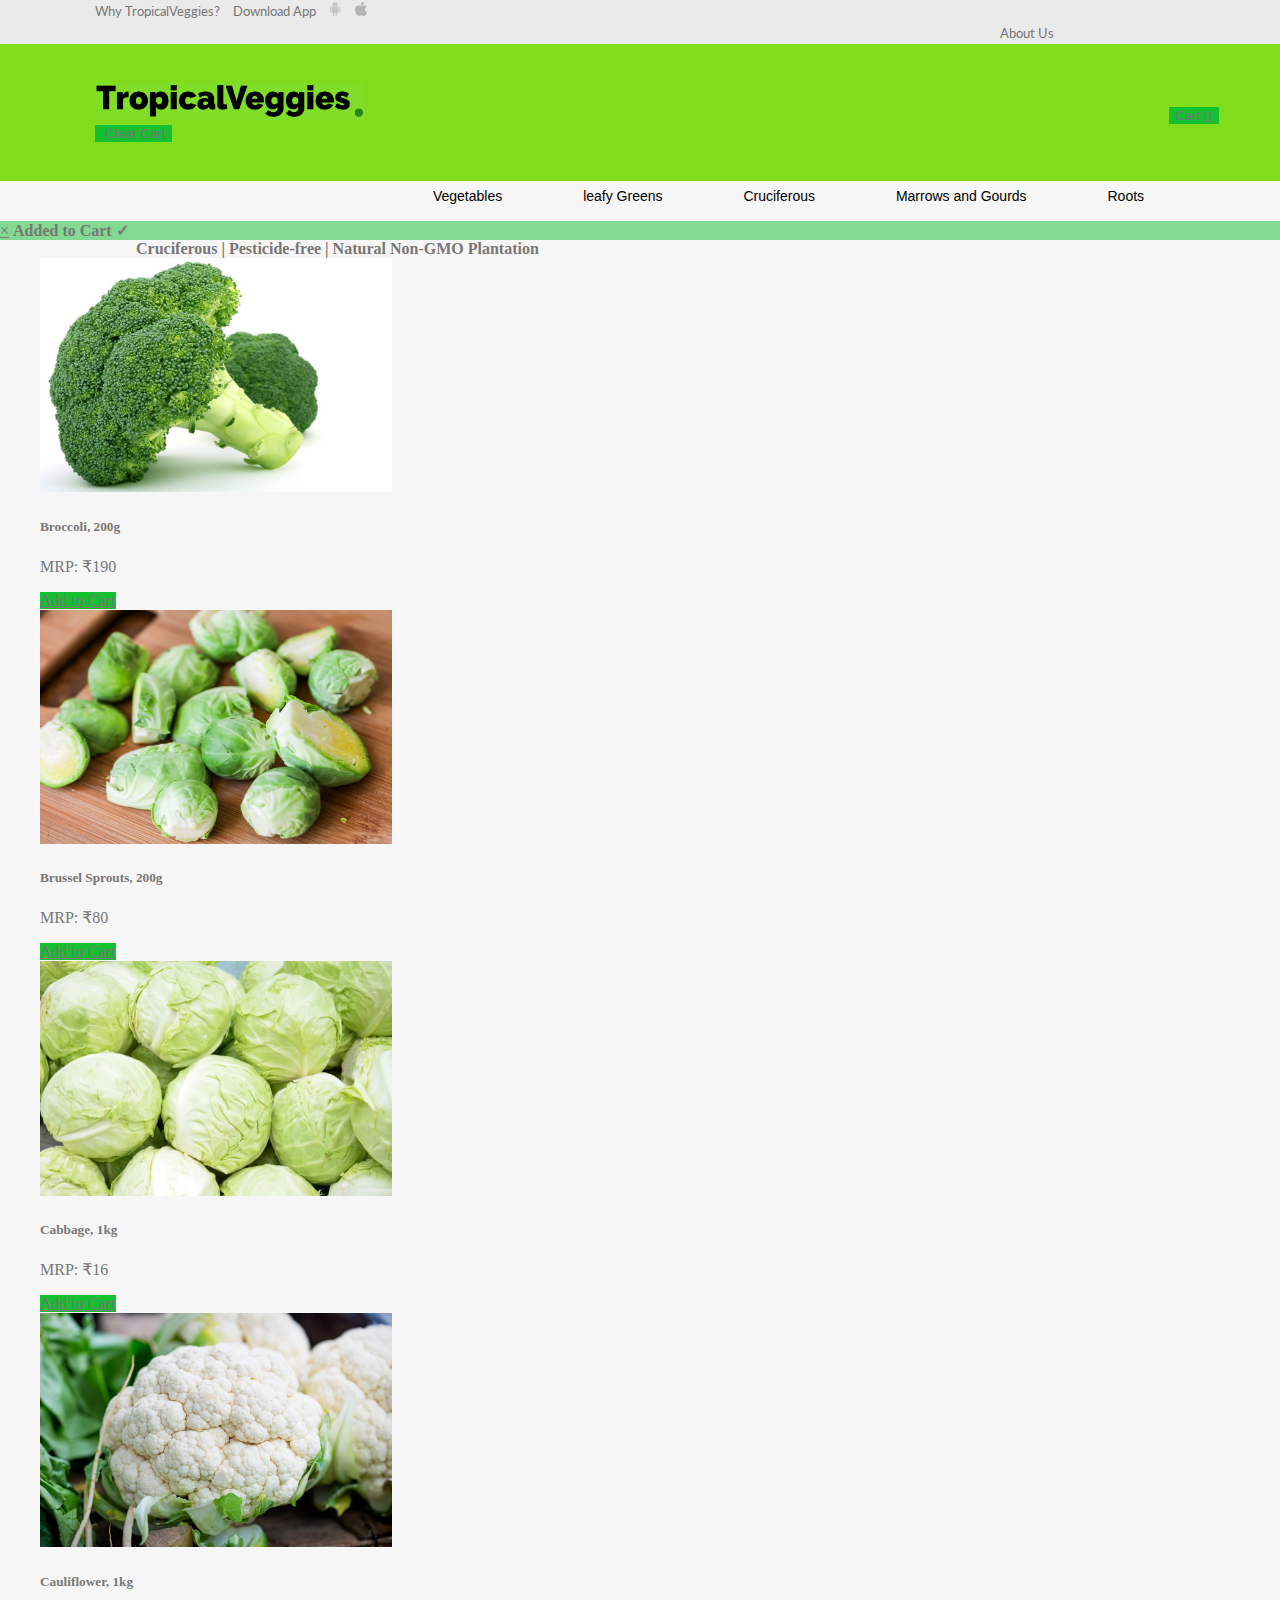
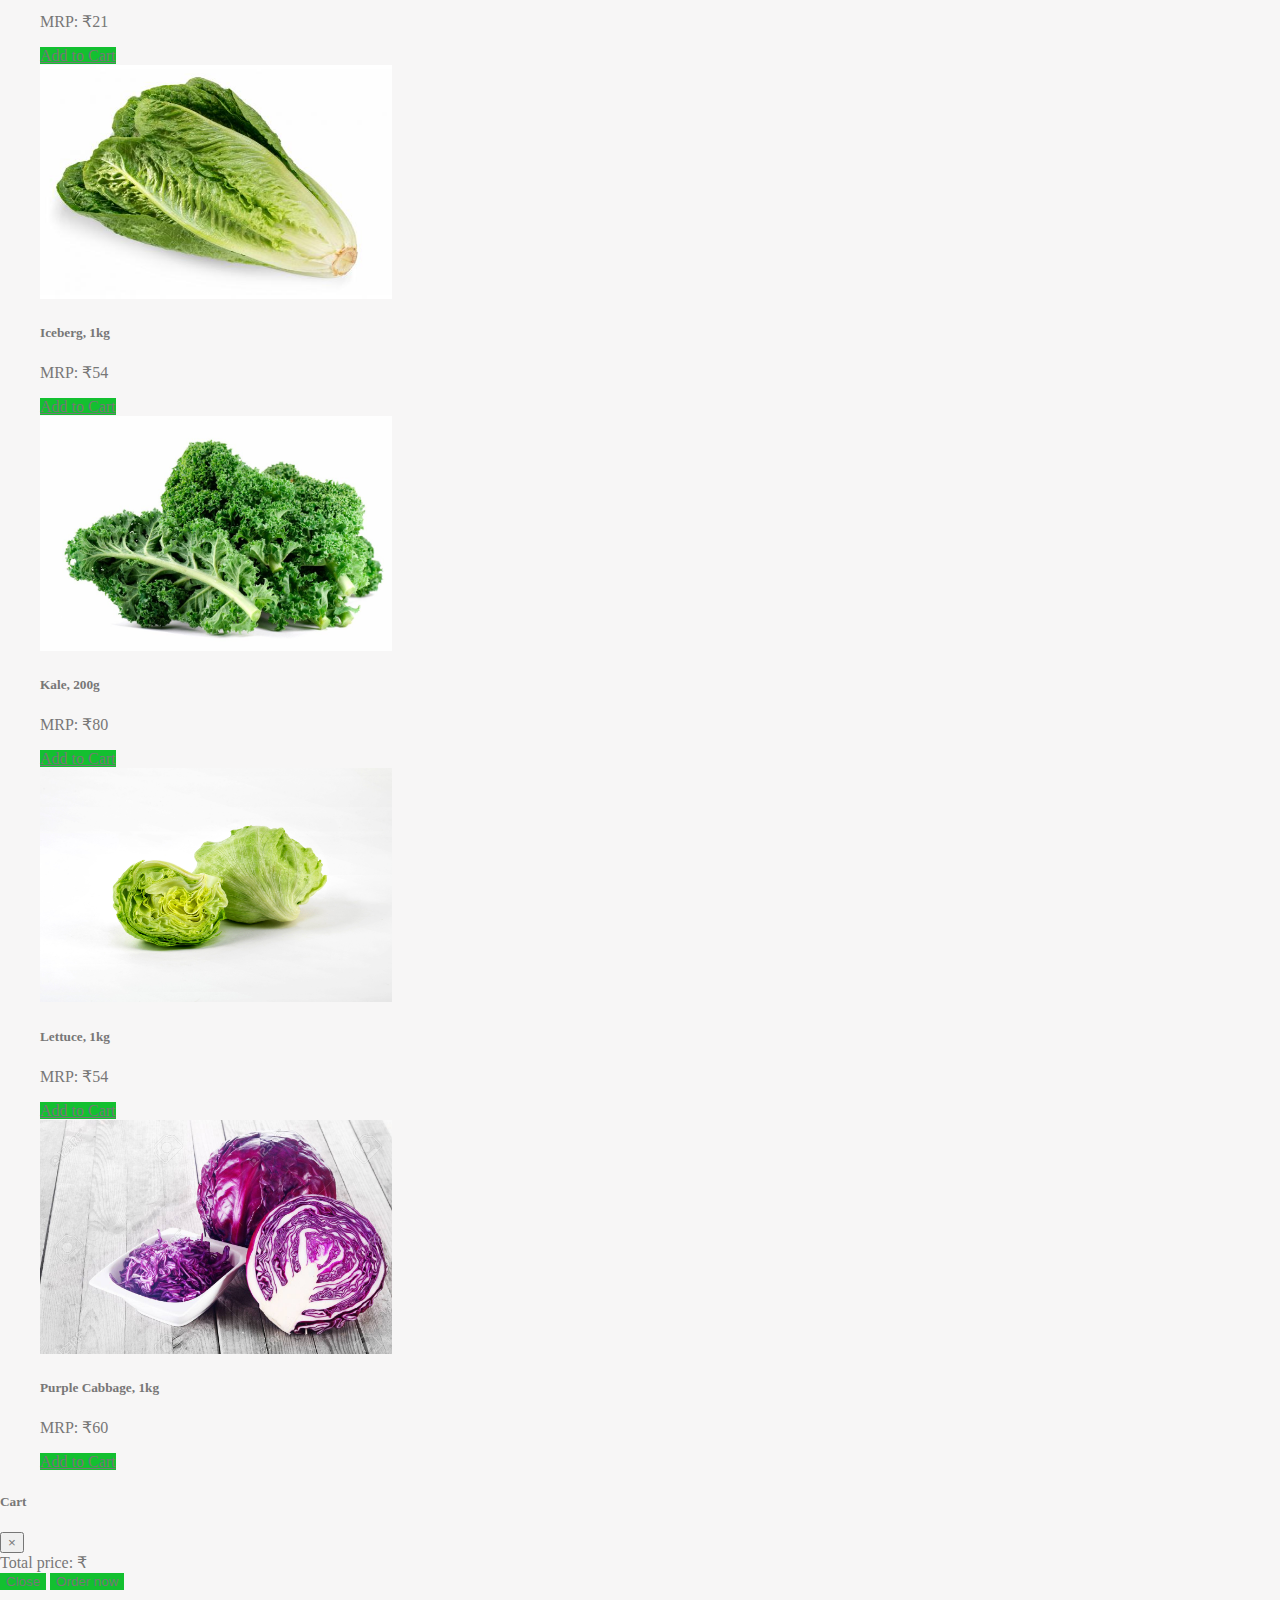
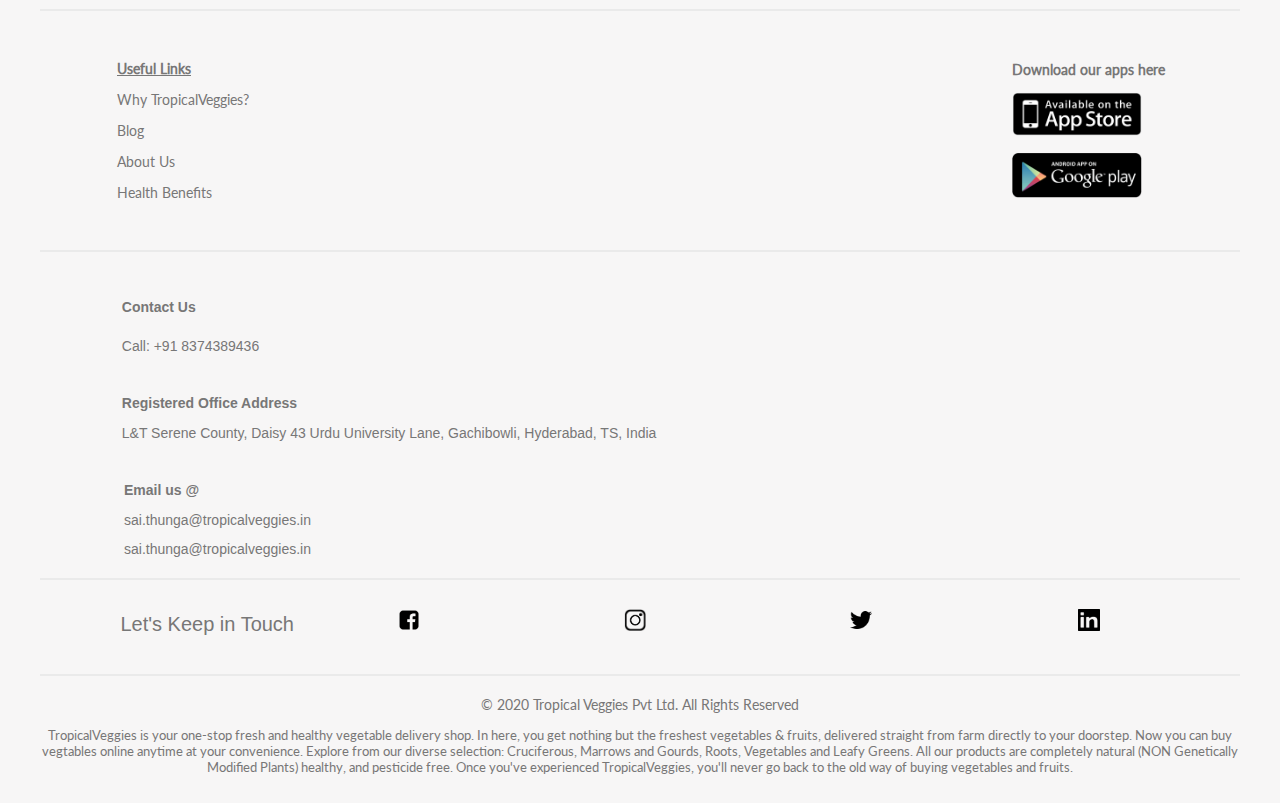
<file: cruciferous.html>
<!DOCTYPE html>
<html>

<head>
    <title>TropicalVeggies | Cruciferous</title>
    <meta name="description" content="This is the decription">
    <meta charset="UTF-8">
    <meta name="viewport" content="width=device-width, initial-scale=1.0">
    <link rel="icon" type="image/jpg" href="images/logo1.jpg">
    <link rel="stylesheet" href="https://stackpath.bootstrapcdn.com/bootstrap/4.5.0/css/bootstrap.min.css"
        integrity="sha384-9aIt2nRpC12Uk9gS9baDl411NQApFmC26EwAOH8WgZl5MYYxFfc+NcPb1dKGj7Sk" crossorigin="anonymous">
    <script src="https://code.jquery.com/jquery-3.5.1.slim.min.js"
        integrity="sha384-DfXdz2htPH0lsSSs5nCTpuj/zy4C+OGpamoFVy38MVBnE+IbbVYUew+OrCXaRkfj"
        crossorigin="anonymous"></script>
    <script src="https://cdn.jsdelivr.net/npm/popper.js@1.16.0/dist/umd/popper.min.js"
        integrity="sha384-Q6E9RHvbIyZFJoft+2mJbHaEWldlvI9IOYy5n3zV9zzTtmI3UksdQRVvoxMfooAo"
        crossorigin="anonymous"></script>
    <script src="https://stackpath.bootstrapcdn.com/bootstrap/4.5.0/js/bootstrap.min.js"
        integrity="sha384-OgVRvuATP1z7JjHLkuOU7Xw704+h835Lr+6QL9UvYjZE3Ipu6Tp75j7Bh/kR0JKI"
        crossorigin="anonymous"></script>
    <script src="main.js" async></script>
    <link rel="stylesheet" href="zstyle.css">
</head>



<body>

    <header class="top-header">
        <u1>
            <li> <a href="important/why.html"> Why TropicalVeggies? </a> </li>
            <li><a href="about.html"> Download App </a></li>
            <li class="app"> <a href="https://www.android.com/intl/en_in/" target="_blank"> <img
                        src="images/android.jpg" height=14 width=12> </a> </li>
            <li class="app"> <a href="https://www.apple.com/ios/app-store/" target="_blank"> <img src="images/apple.jpg"
                        height=14 width=12> </a> </li>
            <li class="remains"> <a href="about.html"> About Us </a> </li>

        </u1>
    </header>

    <header>
        <div class="logo logo-container">
            <ul>
                <li class="logo1"><a href="index.html"><img src=images/logo6.jpg width="270" height="37"></a> </li>
                <button type="button" class="btn btn-primary" data-toggle="modal" data-target="#cart">Cart (<span
                        class="total-count"></span>)</button>
                <button class="clear-cart btn btn-danger">Clear Cart</button>
            </ul>
        </div>


    </header>

    <header class="main-header">
        <nav class="nav main-nav">
            <u1>
                <li> <a href="vegetable.html"> Vegetables </a> </li>
                <li> <a href="leafy greens.html"> leafy Greens </a> </li>
                <li> <a href="cruciferous.html"> Cruciferous </a> </li>
                <li> <a href="marrows.html"> Marrows and Gourds </a> </li>
                <li> <a href="roots.html"> Roots </a> </li>
            </u1>
        </nav>
    </header>

    <section>

        <div id="myAlert" class="alert alert-danger collapse">
            <a id="linkClose" href="#" class="close">&times;</a>
            <strong>Added to Cart ✓</strong>
        </div>

        <div class="card a1">
            <div class="card-body advantages">
                Cruciferous | Pesticide-free | Natural Non-GMO Plantation
            </div>
        </div>

        <div class="container my-3">
            <div class="row">
                <div class="col-sm-6 col-md-4 py-3">
                    <div class="card">
                        <img class="card-img-top" src="images/cruciferous/broccoli.jpg" height="234.33" width="351.5"
                            class="card-img-top">
                        <div class="card-body">
                            <h5 class="card-title">Broccoli, 200g</h5>
                            <p class="card-text pb-3">MRP: ₹190</p>
                            <a href="#" data-name="Broccoli" data-price="190" data-quantity="200"
                                class="add-to-cart btn btn-primary">Add to
                                Cart</a>
                        </div>
                    </div>
                </div>
                <div class="col-sm-6 col-md-4 py-3">
                    <div class="card">
                        <img class="card-img-top" src="images/cruciferous/brusselsprouts.jpg" height="234.33"
                            width="351.5" class="card-img-top">
                        <div class="card-body">
                            <h5 class="card-title">Brussel Sprouts, 200g</h5>
                            <p class="card-text pb-3">MRP: ₹80</p>
                            <a href="#" data-name="Brussel-Sprouts" data-price="0.5" data-quantity="200"
                                class="add-to-cart btn btn-primary">Add to Cart</a>
                        </div>
                    </div>
                </div>
                <div class="col-sm-6 col-md-4 py-3">
                    <div class="card">
                        <img class="card-img-top" src="images/cruciferous/cabbage.jpg" height="234.33" width="351.5"
                            class="card-img-top">
                        <div class="card-body">
                            <h5 class="card-title">Cabbage, 1kg</h5>
                            <p class="card-text pb-3">MRP: ₹16</p>
                            <a href="#" data-name="Cabbage" data-price="16" data-quantity="1000"
                                class="add-to-cart btn btn-primary">Add
                                to Cart</a>
                        </div>
                    </div>
                </div>
                <div class="col-sm-6 col-md-4 py-3">
                    <div class="card">
                        <img class="card-img-top" src="images/cruciferous/cauliflower.jpg" height="234.33" width="351.5"
                            class="card-img-top">
                        <div class="card-body">
                            <h5 class="card-title">Cauliflower, 1kg</h5>
                            <p class="card-text pb-3">MRP: ₹21</p>
                            <a href="#" data-name="Cauliflower" data-price="21" data-quantity="1000"
                                class="add-to-cart btn btn-primary">Add
                                to Cart</a>
                        </div>
                    </div>
                </div>
                <div class="col-sm-6 col-md-4 py-3">
                    <div class="card">
                        <img class="card-img-top" src="images/cruciferous/iceberg.jpg" height="234.33" width="351.5"
                            class="card-img-top">
                        <div class="card-body">
                            <h5 class="card-title">Iceberg, 1kg</h5>
                            <p class="card-text pb-3">MRP: ₹54</p>
                            <a href="#" data-name="Iceberg" data-price="54" data-quantity="1000"
                                class="add-to-cart btn btn-primary">Add
                                to Cart</a>
                        </div>
                    </div>
                </div>
                <div class="col-sm-6 col-md-4 py-3">
                    <div class="card">
                        <img class="card-img-top" src="images/cruciferous/kale.jpg" height="234.33" width="351.5"
                            class="card-img-top">
                        <div class="card-body">
                            <h5 class="card-title">Kale, 200g</h5>
                            <p class="card-text pb-3">MRP: ₹80</p>
                            <a href="#" data-name="Kale" data-price="80" data-quantity="200"
                                class="add-to-cart btn btn-primary">Add to
                                Cart</a>
                        </div>
                    </div>
                </div>
                <div class="col-sm-6 col-md-4 py-3">
                    <div class="card">
                        <img class="card-img-top" src="images/cruciferous/lettuce.jpg" height="234.33" width="351.5"
                            class="card-img-top">
                        <div class="card-body">
                            <h5 class="card-title">Lettuce, 1kg</h5>
                            <p class="card-text pb-3">MRP: ₹54</p>
                            <a href="#" data-name="Lettuce" data-price="54" data-quantity="1000"
                                class="add-to-cart btn btn-primary">Add
                                to Cart</a>
                        </div>
                    </div>
                </div>
                <div class="col-sm-6 col-md-4 py-3">
                    <div class="card">
                        <img class="card-img-top" src="images/cruciferous/purplecabbage.jpg" height="234.33"
                            width="351.5" class="card-img-top">
                        <div class="card-body">
                            <h5 class="card-title">Purple Cabbage, 1kg</h5>
                            <p class="card-text pb-3">MRP: ₹60</p>
                            <a href="#" data-name="Purple-cabbage" data-price="60" data-quantity="1000"
                                class="add-to-cart btn btn-primary">Add
                                to Cart</a>
                        </div>
                    </div>
                </div>
            </div>

        </div>

        <div class="modal fade" id="cart" tabindex="-1" role="dialog" aria-labelledby="exampleModalLabel"
            aria-hidden="true">
            <div class="modal-dialog modal-lg" role="document">
                <div class="modal-content">
                    <div class="modal-header">
                        <h5 class="modal-title" id="exampleModalLabel">Cart</h5>
                        <button type="button" class="close" data-dismiss="modal" aria-label="Close">
                            <span aria-hidden="true">&times;</span>
                        </button>
                    </div>
                    <div class="modal-body">
                        <table class="show-cart table">

                        </table>
                        <div>Total price: ₹<span class="total-cart"></span></div>
                    </div>
                    <div class="modal-footer">
                        <button type="button" class="btn btn-secondary" data-dismiss="modal">Close</button>
                        <button type="button" class="btn btn-primary">Order now</button>
                    </div>
                </div>
            </div>
        </div>

    </section>

    <hr class="line1" style="border: 1px solid #eaeaea" />

    <footer class="sub-footer main-footer">
        <div class="holder main-holder">


            <ul>
                <li class=useful-links><u><strong>Useful Links</strong></u></li>
                <li><a href="important/why.html">Why TropicalVeggies?</a></li>
                <li><a href="blog/blog.html">Blog</a></li>
                <li><a href="about.html">About Us</a></li>
                <li><a href="...">Health Benefits</a></li>
            </ul>
            <ul class="download">
                <li class="download-apps-now">Download our apps here</li>
                <li class="appstore"> <a href="https://www.android.com/intl/en_in/" target="_blank"> <img
                            src="images/appstore.jpg" height=44.38 width=130> </a> </li>
                <li class="appstore"> <a href="https://www.android.com/intl/en_in/" target="_blank"> <img
                            src="images/google.jpg" height=44.38 width=130> </a> </li>
            </ul>
        </div>

    </footer>

    <hr class="line" style="border: 1px solid #eaeaea" />

    <footer class="contact-info">

        <section class="number">
            <h5 class="contact-headings">Contact Us</h5>
            <p>Call: +91 8374389436</p>

        </section>

        <section class="address">
            <p class="contact-headings">Registered Office Address</p>
            <p>
                L&T Serene County, Daisy 43
                Urdu University Lane, Gachibowli,
                Hyderabad, TS, India
            </p>
        </section>

        <ul class="e-mail contact-headins">
            <p class="contact-headings">Email us @</p>
            <li>sai.thunga@tropicalveggies.in</li>
            <li>sai.thunga@tropicalveggies.in</li>

        </ul>

    </footer>

    <section>
        <hr class="line" style="border: 1px solid #eaeaea" />

        <ul class="social-media">
            <li>Let's Keep in Touch</li>
            <li><a href="https://www.facebook.com/TropicalVeggies-104118914713981"><img src="images/facebook.jpg"
                        width="22" height="22"></a></li>
            <li><a href="https://www.instagram.com/tropicalveggies/"><img src="images/instagram.jpg" width="22"
                        height="22"></a></li>
            <li><a href="https://twitter.com/tropicalveggies"><img src="images/twitter.jpg" width="22" height="22"></a>
            </li>
            <li><a href="https://www.linkedin.com/company/tropicalveggies"><img src="images/linkedin.jpg" width="22"
                        height="22"></a></li>
        </ul>
    </section>


    <footer class="main-footer">

        <hr class="line" style="border: 1px solid #eaeaea" />

        <div class="copyrights"> © 2020 Tropical Veggies Pvt Ltd. All Rights Reserved</div>

        <div class="copyright-description">
            <p>
                TropicalVeggies is your one-stop fresh and healthy vegetable delivery shop. In here, you get nothing
                but the freshest vegetables &
                fruits, delivered straight from farm directly to your doorstep. Now you can buy vegtables online
                anytime at your
                convenience. Explore from our diverse selection: Cruciferous, Marrows and Gourds, Roots, Vegetables
                and
                Leafy Greens. All our products are completely natural (NON Genetically Modified Plants) healthy,
                and pesticide free. Once you've experienced
                TropicalVeggies, you'll never go back to the old way of buying vegetables and fruits.
            </p>
        </div>


    </footer>


</body>

</html>
</file>
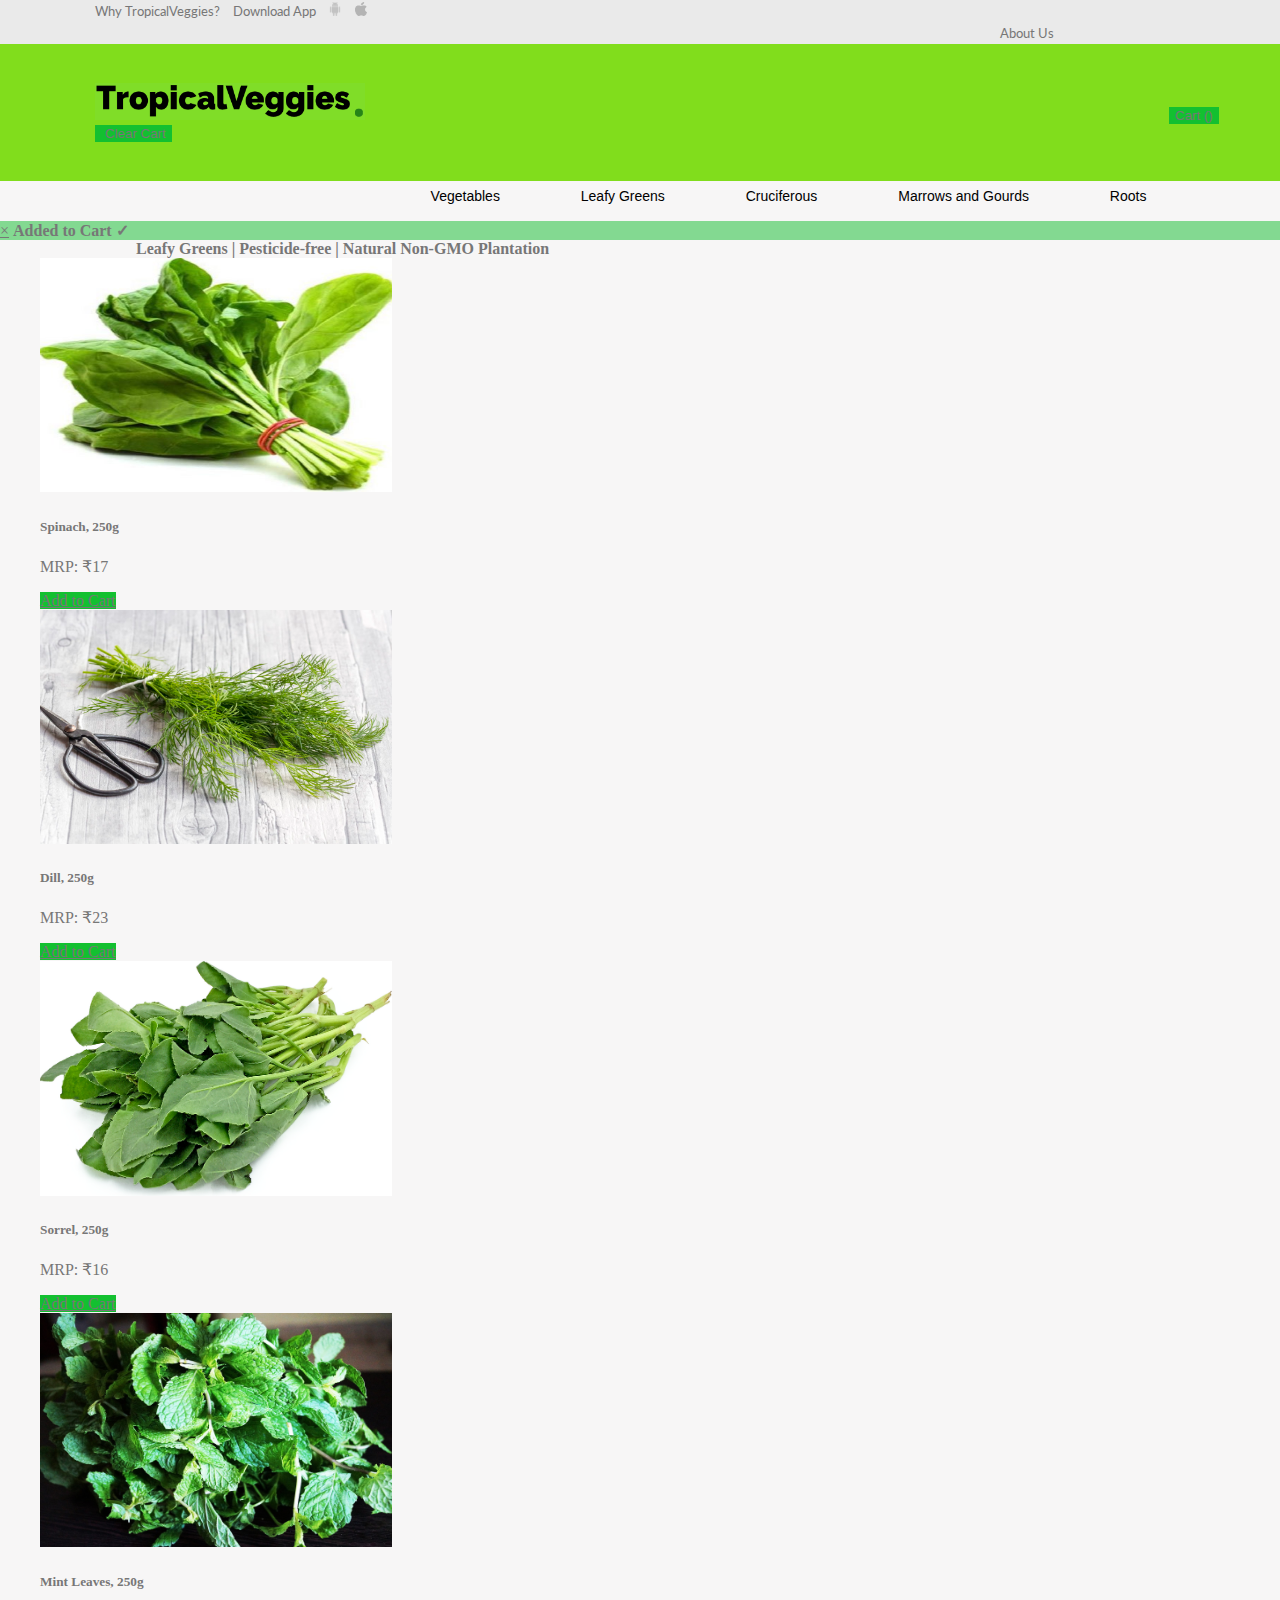
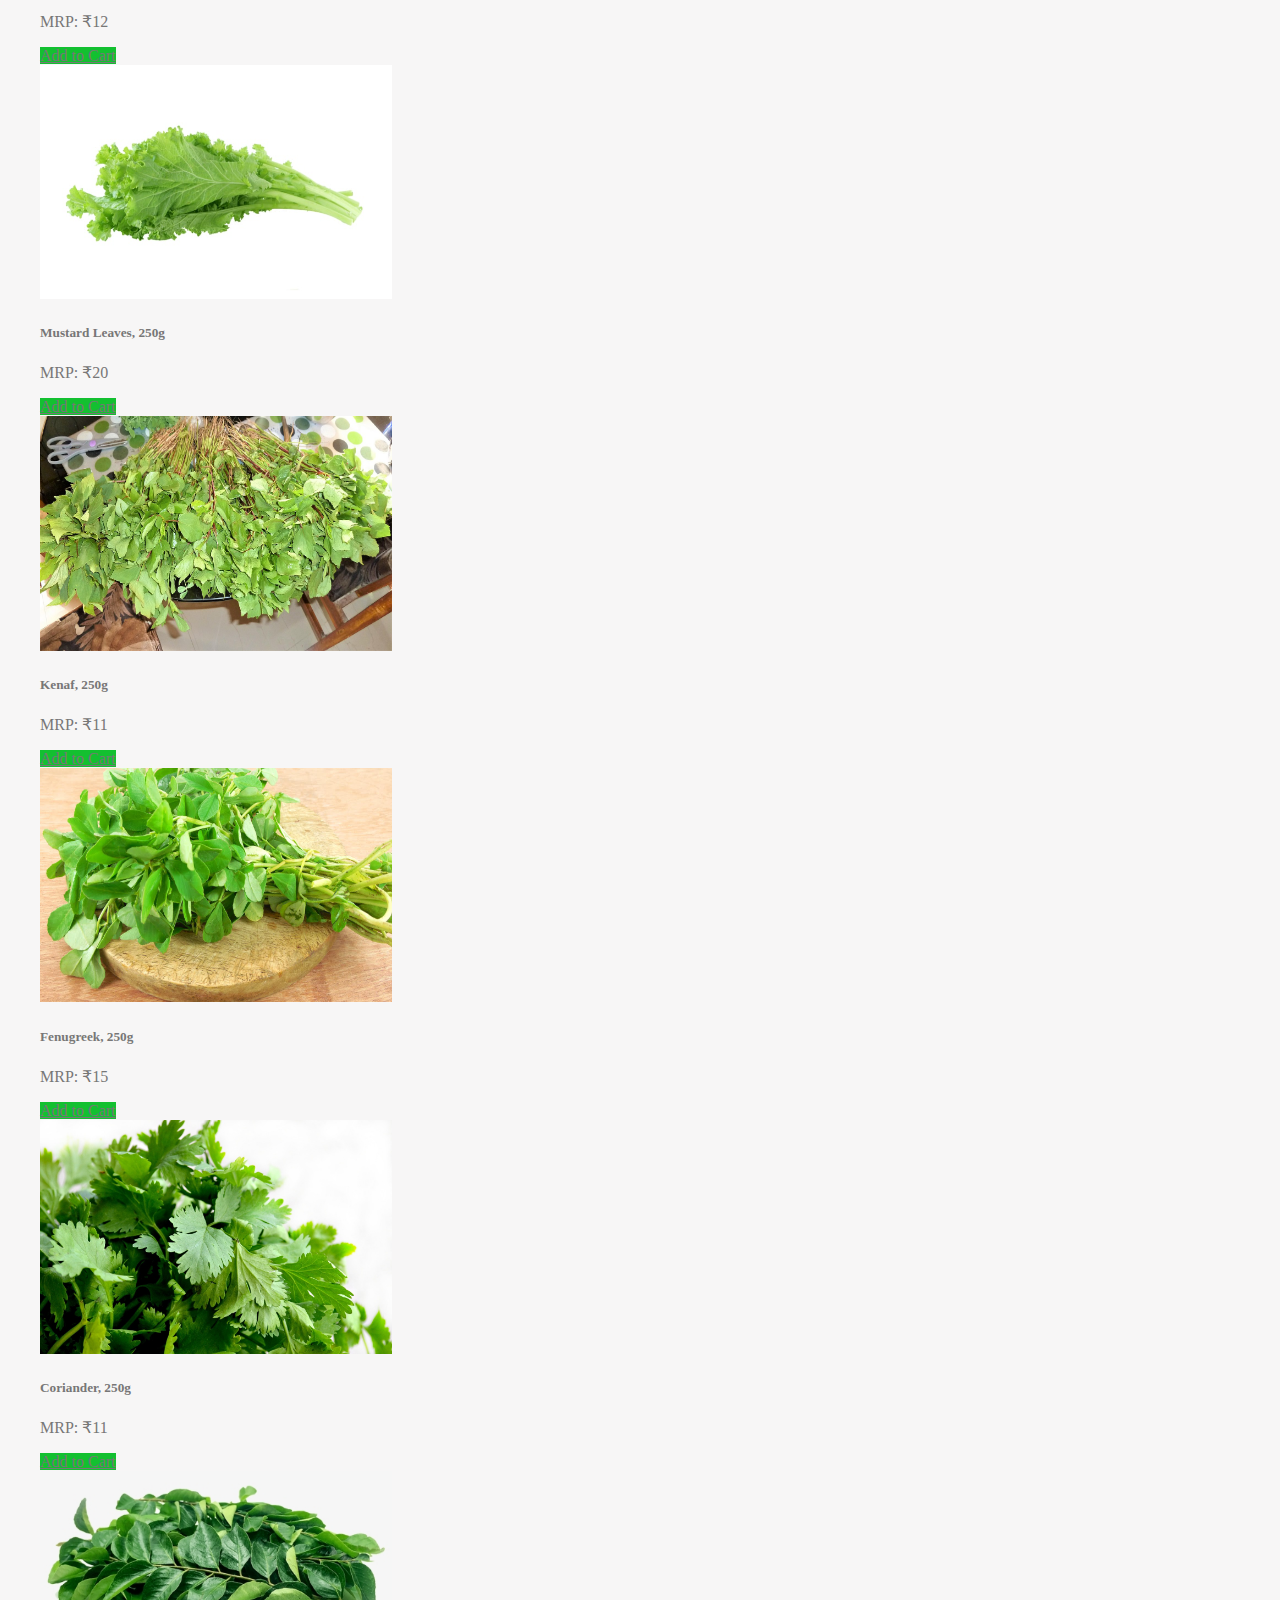
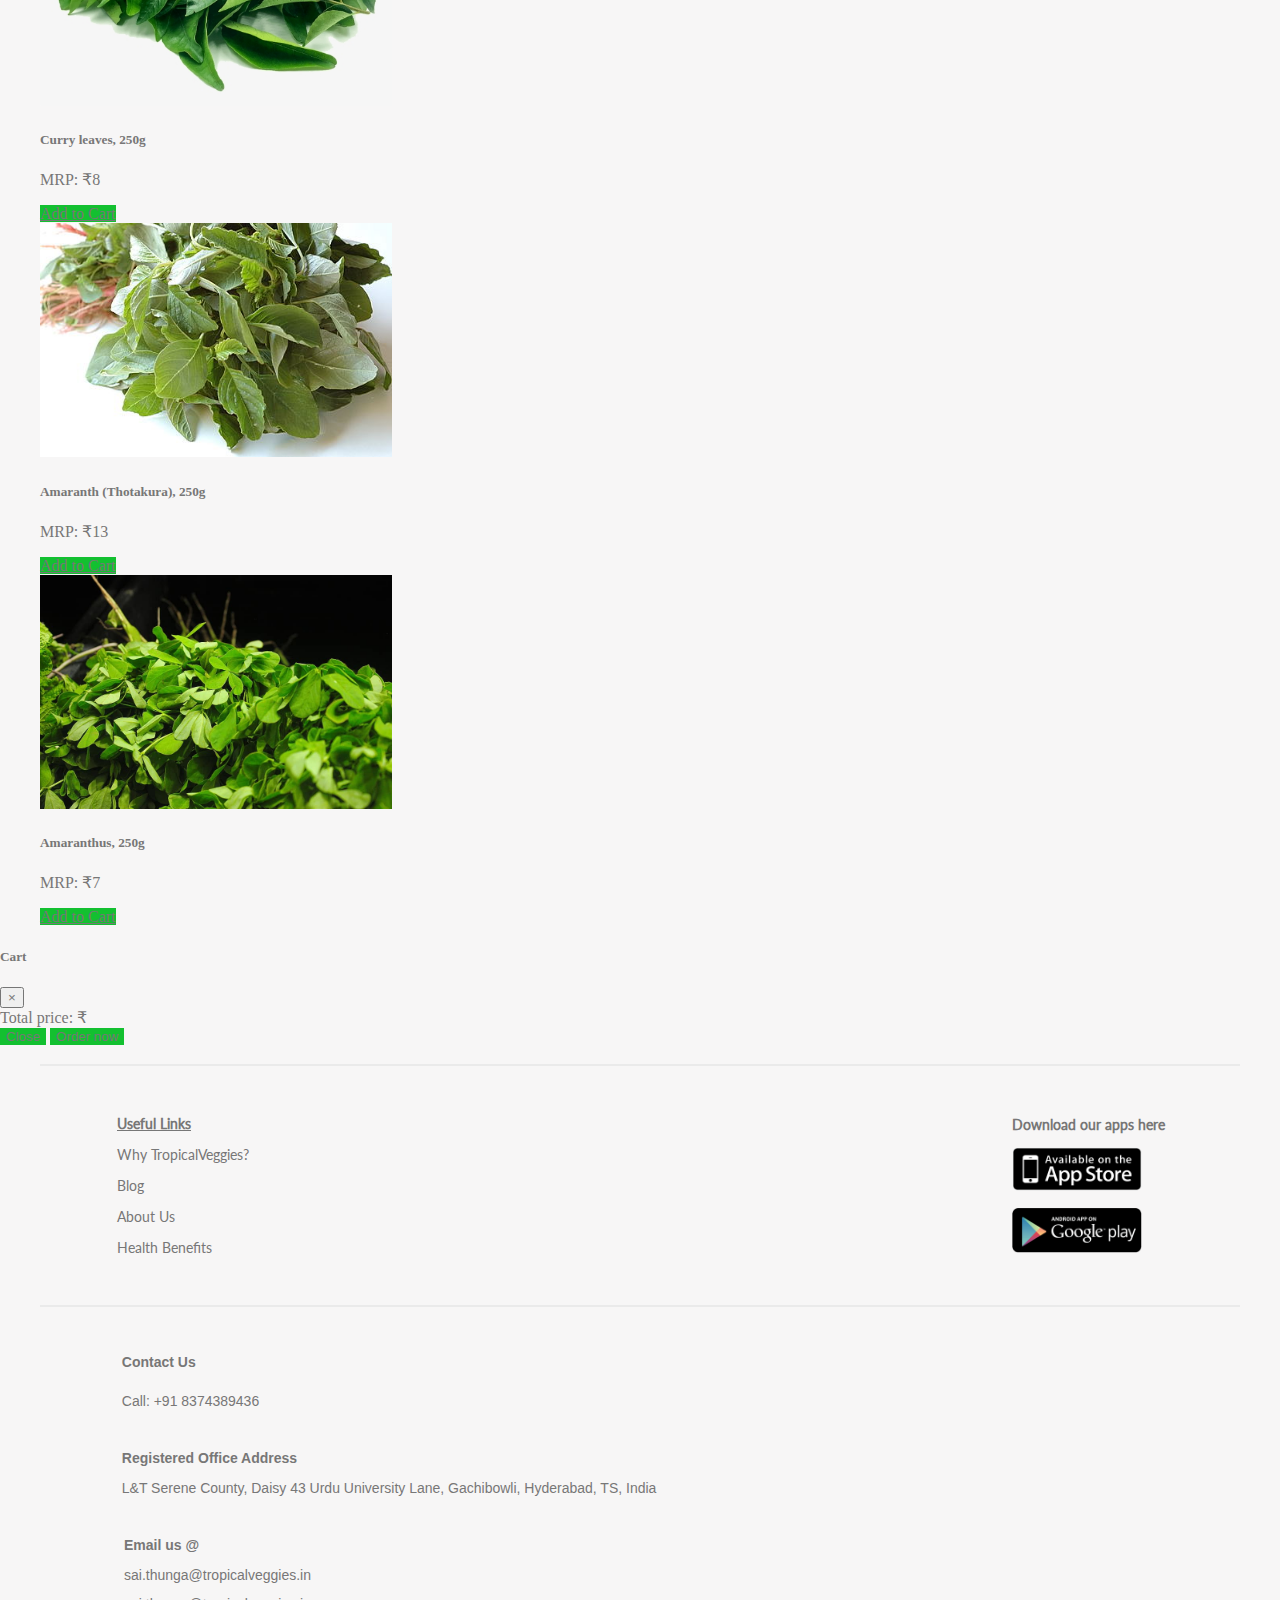
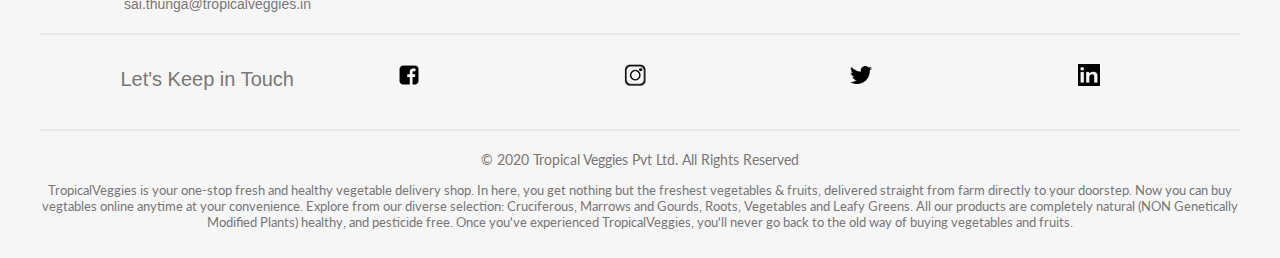
<file: leafy greens.html>
<!DOCTYPE html>
<html>

<head>
    <title>TropicalVeggies | Cruciferous</title>
    <meta name="description" content="This is the decription">
    <meta charset="UTF-8">
    <meta name="viewport" content="width=device-width, initial-scale=1.0">
    <link rel="icon" type="image/jpg" href="images/logo1.jpg">
    <link rel="stylesheet" href="https://stackpath.bootstrapcdn.com/bootstrap/4.5.0/css/bootstrap.min.css"
        integrity="sha384-9aIt2nRpC12Uk9gS9baDl411NQApFmC26EwAOH8WgZl5MYYxFfc+NcPb1dKGj7Sk" crossorigin="anonymous">
    <script src="https://code.jquery.com/jquery-3.5.1.slim.min.js"
        integrity="sha384-DfXdz2htPH0lsSSs5nCTpuj/zy4C+OGpamoFVy38MVBnE+IbbVYUew+OrCXaRkfj"
        crossorigin="anonymous"></script>
    <script src="https://cdn.jsdelivr.net/npm/popper.js@1.16.0/dist/umd/popper.min.js"
        integrity="sha384-Q6E9RHvbIyZFJoft+2mJbHaEWldlvI9IOYy5n3zV9zzTtmI3UksdQRVvoxMfooAo"
        crossorigin="anonymous"></script>
    <script src="https://stackpath.bootstrapcdn.com/bootstrap/4.5.0/js/bootstrap.min.js"
        integrity="sha384-OgVRvuATP1z7JjHLkuOU7Xw704+h835Lr+6QL9UvYjZE3Ipu6Tp75j7Bh/kR0JKI"
        crossorigin="anonymous"></script>
    <script src="main.js" async></script>
    <link rel="stylesheet" href="zstyle.css">
</head>

<body>

    <header class="top-header">
        <u1>
            <li> <a href="important/why.html"> Why TropicalVeggies? </a> </li>
            <li><a href="about.html"> Download App </a></li>
            <li class="app"> <a href="https://www.android.com/intl/en_in/" target="_blank"> <img
                        src="images/android.jpg" height=14 width=12> </a> </li>
            <li class="app"> <a href="https://www.apple.com/ios/app-store/" target="_blank"> <img src="images/apple.jpg"
                        height=14 width=12> </a> </li>
            <li class="remains"> <a href="about.html"> About Us </a> </li>

        </u1>
    </header>

    <header>
        <div class="logo logo-container">
            <ul>
                <li class="logo1"><a href="index.html"><img src=images/logo6.jpg width="270" height="37"></a> </li>
                <button type="button" class="btn btn-primary" data-toggle="modal" data-target="#cart">Cart (<span
                        class="total-count"></span>)</button>
                <button class="clear-cart btn btn-danger">Clear Cart</button>
            </ul>
        </div>
    </header>

    <header class="main-header">
        <nav class="nav main-nav">
            <u1>
                <li> <a href="vegetable.html"> Vegetables </a> </li>
                <li> <a href="leafy greens.html"> Leafy Greens </a> </li>
                <li> <a href="cruciferous.html"> Cruciferous </a> </li>
                <li> <a href="marrows.html"> Marrows and Gourds </a> </li>
                <li> <a href="roots.html"> Roots </a> </li>
            </u1>
        </nav>
    </header>

    <section>

        <div id="myAlert" class="alert alert-danger collapse">
            <a id="linkClose" href="#" class="close">&times;</a>
            <strong>Added to Cart ✓</strong>
        </div>

        <div class="card a1">
            <div class="card-body advantages">
                Leafy Greens | Pesticide-free | Natural Non-GMO Plantation
            </div>
        </div>

        <div class="container my-3">
            <div class="row">
                <div class="col-sm-6 col-md-4 py-3">
                    <div class="card">
                        <img class="card-img-top" src="images/leafy/spinach.jpg" height="234.33" width="351.5"
                            class="card-img-top">
                        <div class="card-body">
                            <h5 class="card-title">Spinach, 250g</h5>
                            <p class="card-text pb-3"> MRP: ₹17</p>
                            <a href="#" data-name="Spinach" data-price="17" data-quantity="250"
                                class="add-to-cart btn btn-primary">Add
                                to Cart</a>
                        </div>
                    </div>
                </div>
                <div class="col-sm-6 col-md-4 py-3">
                    <div class="card">
                        <img class="card-img-top" src="images/leafy/dill.jpg" height="234.33" width="351.5"
                            class="card-img-top">
                        <div class="card-body">
                            <h5 class="card-title">Dill, 250g</h5>
                            <p class="card-text pb-3"> MRP: ₹23</p>
                            <a href="#" data-name="Dill" data-price="23" data-quantity="250"
                                class="add-to-cart btn btn-primary">Add
                                to Cart</a>
                        </div>
                    </div>
                </div>
                <div class="col-sm-6 col-md-4 py-3">
                    <div class="card">
                        <img class="card-img-top" src="images/leafy/sorrel.jpg" height="234.33" width="351.5"
                            class="card-img-top">
                        <div class="card-body">
                            <h5 class="card-title">Sorrel, 250g</h5>
                            <p class="card-text pb-3">MRP: ₹16</p>
                            <a href="#" data-name="Sorrel" data-price="16" data-quantity="250"
                                class="add-to-cart btn btn-primary">Add
                                to Cart</a>
                        </div>
                    </div>
                </div>
                <div class="col-sm-6 col-md-4 py-3">
                    <div class="card">
                        <img class="card-img-top" src="images/leafy/mint.jpg" height="234.33" width="351.5"
                            class="card-img-top">
                        <div class="card-body">
                            <h5 class="card-title">Mint Leaves, 250g</h5>
                            <p class="card-text pb-3">MRP: ₹12</p>
                            <a href="#" data-name="Mint-leaves" data-price="12" data-quantity="250"
                                class="add-to-cart btn btn-primary">Add
                                to
                                Cart</a>
                        </div>
                    </div>
                </div>
                <div class="col-sm-6 col-md-4 py-3">
                    <div class="card">
                        <img class="card-img-top" src="images/leafy/mustardleaves.jpg" height="234.33" width="351.5"
                            class="card-img-top">
                        <div class="card-body">
                            <h5 class="card-title">Mustard Leaves, 250g</h5>
                            <p class="card-text pb-3"> MRP: ₹20</p>
                            <a href="#" data-name="Mustard-Leaves" data-price="20" data-quantity="250"
                                class="add-to-cart btn btn-primary">Add
                                to Cart</a>
                        </div>
                    </div>
                </div>
                <div class="col-sm-6 col-md-4 py-3">
                    <div class="card">
                        <img class="card-img-top" src="images/leafy/kenaf.jpg" height="234.33" width="351.5"
                            class="card-img-top">
                        <div class="card-body">
                            <h5 class="card-title">Kenaf, 250g</h5>
                            <p class="card-text pb-3">MRP: ₹11</p>
                            <a href="#" data-name="Kenaf" data-price="11" data-quantity="250"
                                class="add-to-cart btn btn-primary">Add
                                to Cart</a>
                        </div>
                    </div>
                </div>
                <div class="col-sm-6 col-md-4 py-3">
                    <div class="card">
                        <img class="card-img-top" src="images/leafy/fenugreek.jpg" height="234.33" width="351.5"
                            class="card-img-top">
                        <div class="card-body">
                            <h5 class="card-title">Fenugreek, 250g</h5>
                            <p class="card-text pb-3">MRP: ₹15</p>
                            <a href="#" data-name="Kenaf" data-price="15" data-quantity="250"
                                class="add-to-cart btn btn-primary">Add
                                to Cart</a>
                        </div>
                    </div>
                </div>
                <div class="col-sm-6 col-md-4 py-3">
                    <div class="card">
                        <img class="card-img-top" src="images/leafy/coriander.jpg" height="234.33" width="351.5"
                            class="card-img-top">
                        <div class="card-body">
                            <h5 class="card-title">Coriander, 250g</h5>
                            <p class="card-text pb-3">MRP: ₹11</p>
                            <a href="#" data-name="Coriander" data-price="11" data-quantity="250"
                                class="add-to-cart btn btn-primary">Add
                                to
                                Cart</a>
                        </div>
                    </div>
                </div>
                <div class="col-sm-6 col-md-4 py-3">
                    <div class="card">
                        <img class="card-img-top" src="images/leafy/curry.jpg" height="234.33" width="351.5"
                            class="card-img-top">
                        <div class="card-body">
                            <h5 class="card-title">Curry leaves, 250g</h5>
                            <p class="card-text pb-3">MRP: ₹8</p>
                            <a href="#" data-name="Curry-leaves" data-price="8" class="add-to-cart btn btn-primary">Add
                                to
                                Cart</a>
                        </div>
                    </div>
                </div>
                <div class="col-sm-6 col-md-4 py-3">
                    <div class="card">
                        <img class="card-img-top" src="images/leafy/amaranth.jpg" height="234.33" width="351.5"
                            class="card-img-top">
                        <div class="card-body">
                            <h5 class="card-title">Amaranth (Thotakura), 250g</h5>
                            <p class="card-text pb-3">MRP: ₹13</p>
                            <a href="#" data-name="Amaranth" data-price="13" class="add-to-cart btn btn-primary">Add to
                                Cart</a>
                        </div>
                    </div>
                </div>
                <div class="col-sm-6 col-md-4 py-3">
                    <div class="card">
                        <img class="card-img-top" src="images/leafy/amaranthus.jpg" height="234.33" width="351.5"
                            class="card-img-top">
                        <div class="card-body">
                            <h5 class="card-title">Amaranthus, 250g</h5>
                            <p class="card-text pb-3">MRP: ₹7</p>
                            <a href="#" data-name="Amaranthus" data-price="7" class="add-to-cart btn btn-primary">Add
                                to
                                Cart</a>
                        </div>
                    </div>
                </div>
            </div>

        </div>

        <div class="modal fade" id="cart" tabindex="-1" role="dialog" aria-labelledby="exampleModalLabel"
            aria-hidden="true">
            <div class="modal-dialog modal-lg" role="document">
                <div class="modal-content">
                    <div class="modal-header">
                        <h5 class="modal-title" id="exampleModalLabel">Cart</h5>
                        <button type="button" class="close" data-dismiss="modal" aria-label="Close">
                            <span aria-hidden="true">&times;</span>
                        </button>
                    </div>
                    <div class="modal-body">
                        <table class="show-cart table">

                        </table>
                        <div>Total price: ₹<span class="total-cart"></span></div>
                    </div>
                    <div class="modal-footer">
                        <button type="button" class="btn btn-secondary" data-dismiss="modal">Close</button>
                        <button type="button" class="btn btn-primary">Order now</button>
                    </div>
                </div>
            </div>
        </div>

    </section>

    <hr class="line1" style="border: 1px solid #eaeaea" />

    <footer class="sub-footer main-footer">
        <div class="holder main-holder">


            <ul>
                <li class=useful-links><u><strong>Useful Links</strong></u></li>
                <li><a href="important/why.html">Why TropicalVeggies?</a></li>
                <li><a href="blog/blog.html">Blog</a></li>
                <li><a href="about.html">About Us</a></li>
                <li><a href="...">Health Benefits</a></li>
            </ul>
            <ul class="download">
                <li class="download-apps-now">Download our apps here</li>
                <li class="appstore"> <a href="https://www.android.com/intl/en_in/" target="_blank"> <img
                            src="images/appstore.jpg" height=44.38 width=130> </a> </li>
                <li class="appstore"> <a href="https://www.android.com/intl/en_in/" target="_blank"> <img
                            src="images/google.jpg" height=44.38 width=130> </a> </li>
            </ul>
        </div>

    </footer>

    <hr class="line" style="border: 1px solid #eaeaea" />

    <footer class="contact-info">

        <section class="number">
            <h5 class="contact-headings">Contact Us</h5>
            <p>Call: +91 8374389436</p>

        </section>

        <section class="address">
            <p class="contact-headings">Registered Office Address</p>
            <p>
                L&T Serene County, Daisy 43
                Urdu University Lane, Gachibowli,
                Hyderabad, TS, India
            </p>
        </section>

        <ul class="e-mail contact-headins">
            <p class="contact-headings">Email us @</p>
            <li>sai.thunga@tropicalveggies.in</li>
            <li>sai.thunga@tropicalveggies.in</li>

        </ul>

    </footer>

    <section>
        <hr class="line" style="border: 1px solid #eaeaea" />

        <ul class="social-media">
            <li>Let's Keep in Touch</li>
            <li><a href="https://www.facebook.com/TropicalVeggies-104118914713981"><img src="images/facebook.jpg"
                        width="22" height="22"></a></li>
            <li><a href="https://www.instagram.com/tropicalveggies/"><img src="images/instagram.jpg" width="22"
                        height="22"></a></li>
            <li><a href="https://twitter.com/tropicalveggies"><img src="images/twitter.jpg" width="22" height="22"></a>
            </li>
            <li><a href="https://www.linkedin.com/company/tropicalveggies"><img src="images/linkedin.jpg" width="22"
                        height="22"></a></li>
        </ul>
    </section>


    <footer class="main-footer">

        <hr class="line" style="border: 1px solid #eaeaea" />

        <div class="copyrights"> © 2020 Tropical Veggies Pvt Ltd. All Rights Reserved</div>

        <div class="copyright-description">
            <p>
                TropicalVeggies is your one-stop fresh and healthy vegetable delivery shop. In here, you get nothing
                but the freshest vegetables &
                fruits, delivered straight from farm directly to your doorstep. Now you can buy vegtables online
                anytime at your
                convenience. Explore from our diverse selection: Cruciferous, Marrows and Gourds, Roots, Vegetables
                and
                Leafy Greens. All our products are completely natural (NON Genetically Modified Plants) healthy,
                and pesticide free. Once you've experienced
                TropicalVeggies, you'll never go back to the old way of buying vegetables and fruits.
            </p>
        </div>


    </footer>




</body>

</html>
</file>
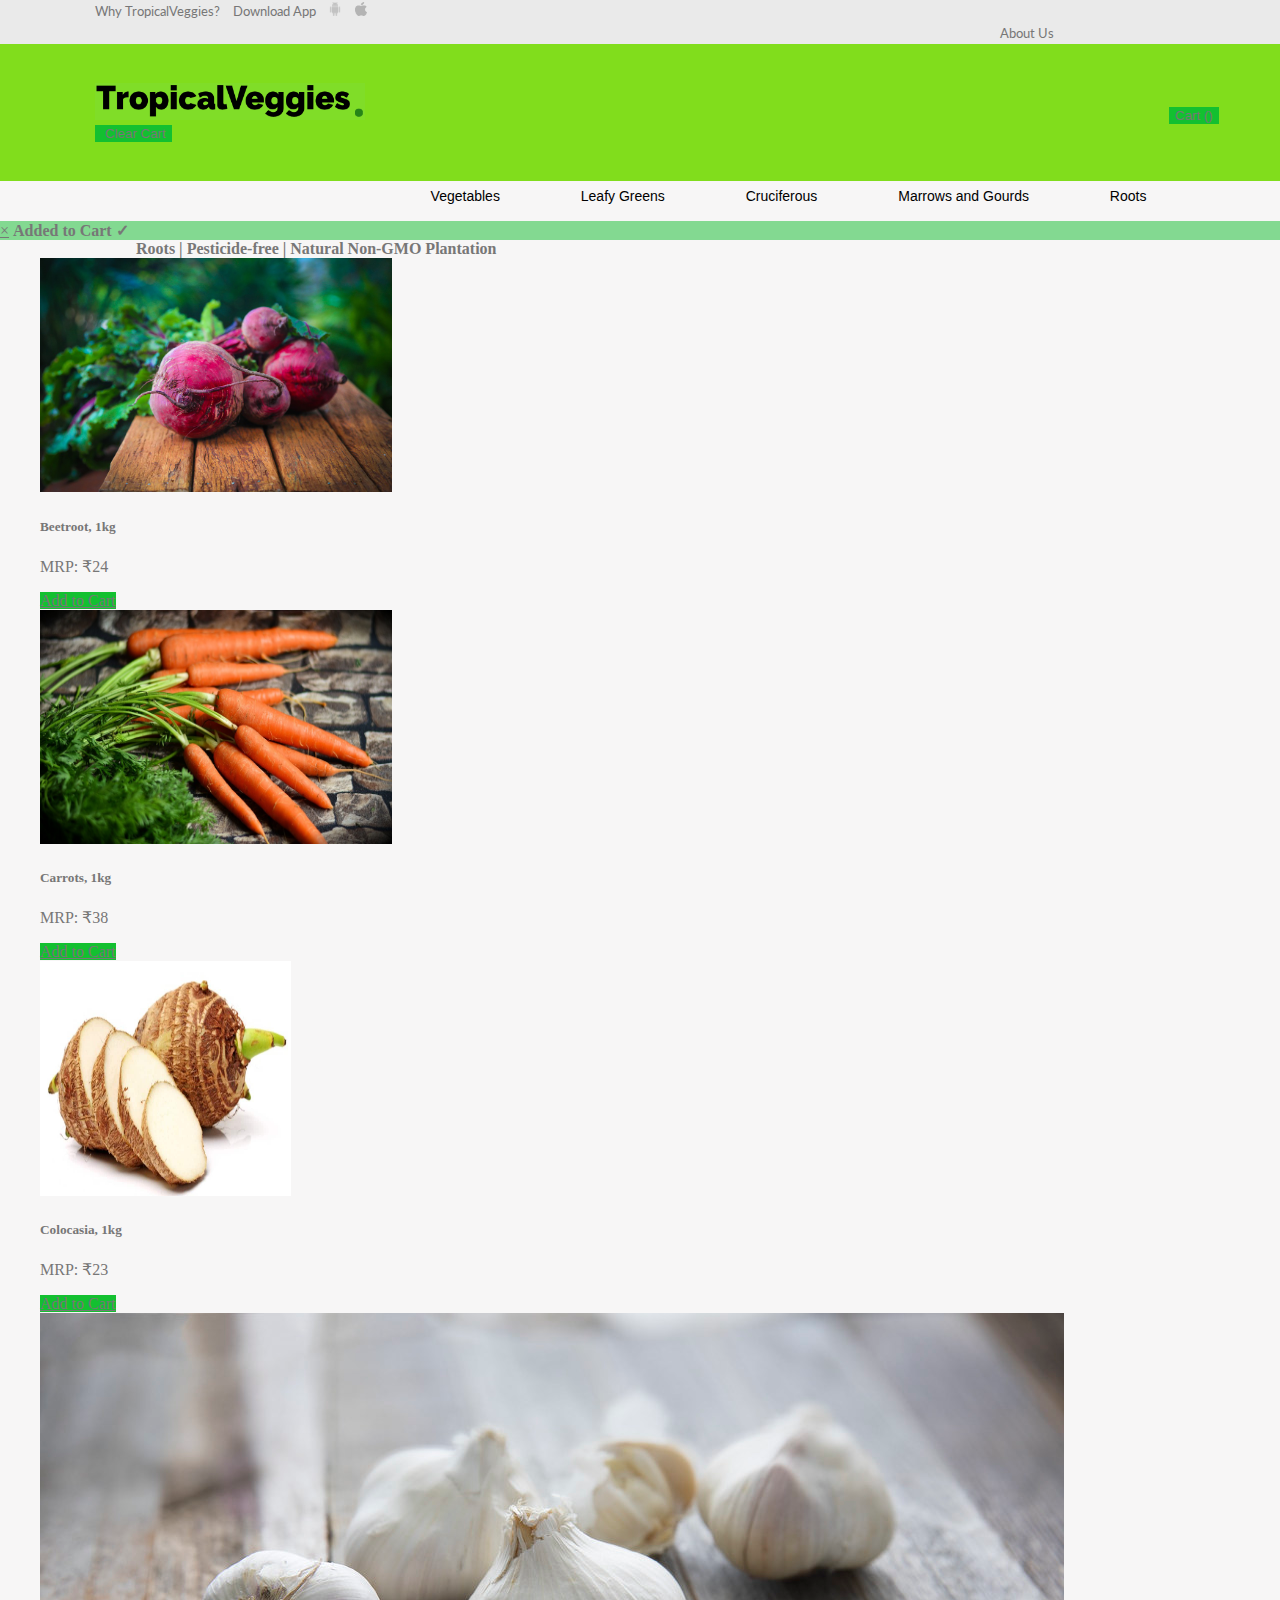
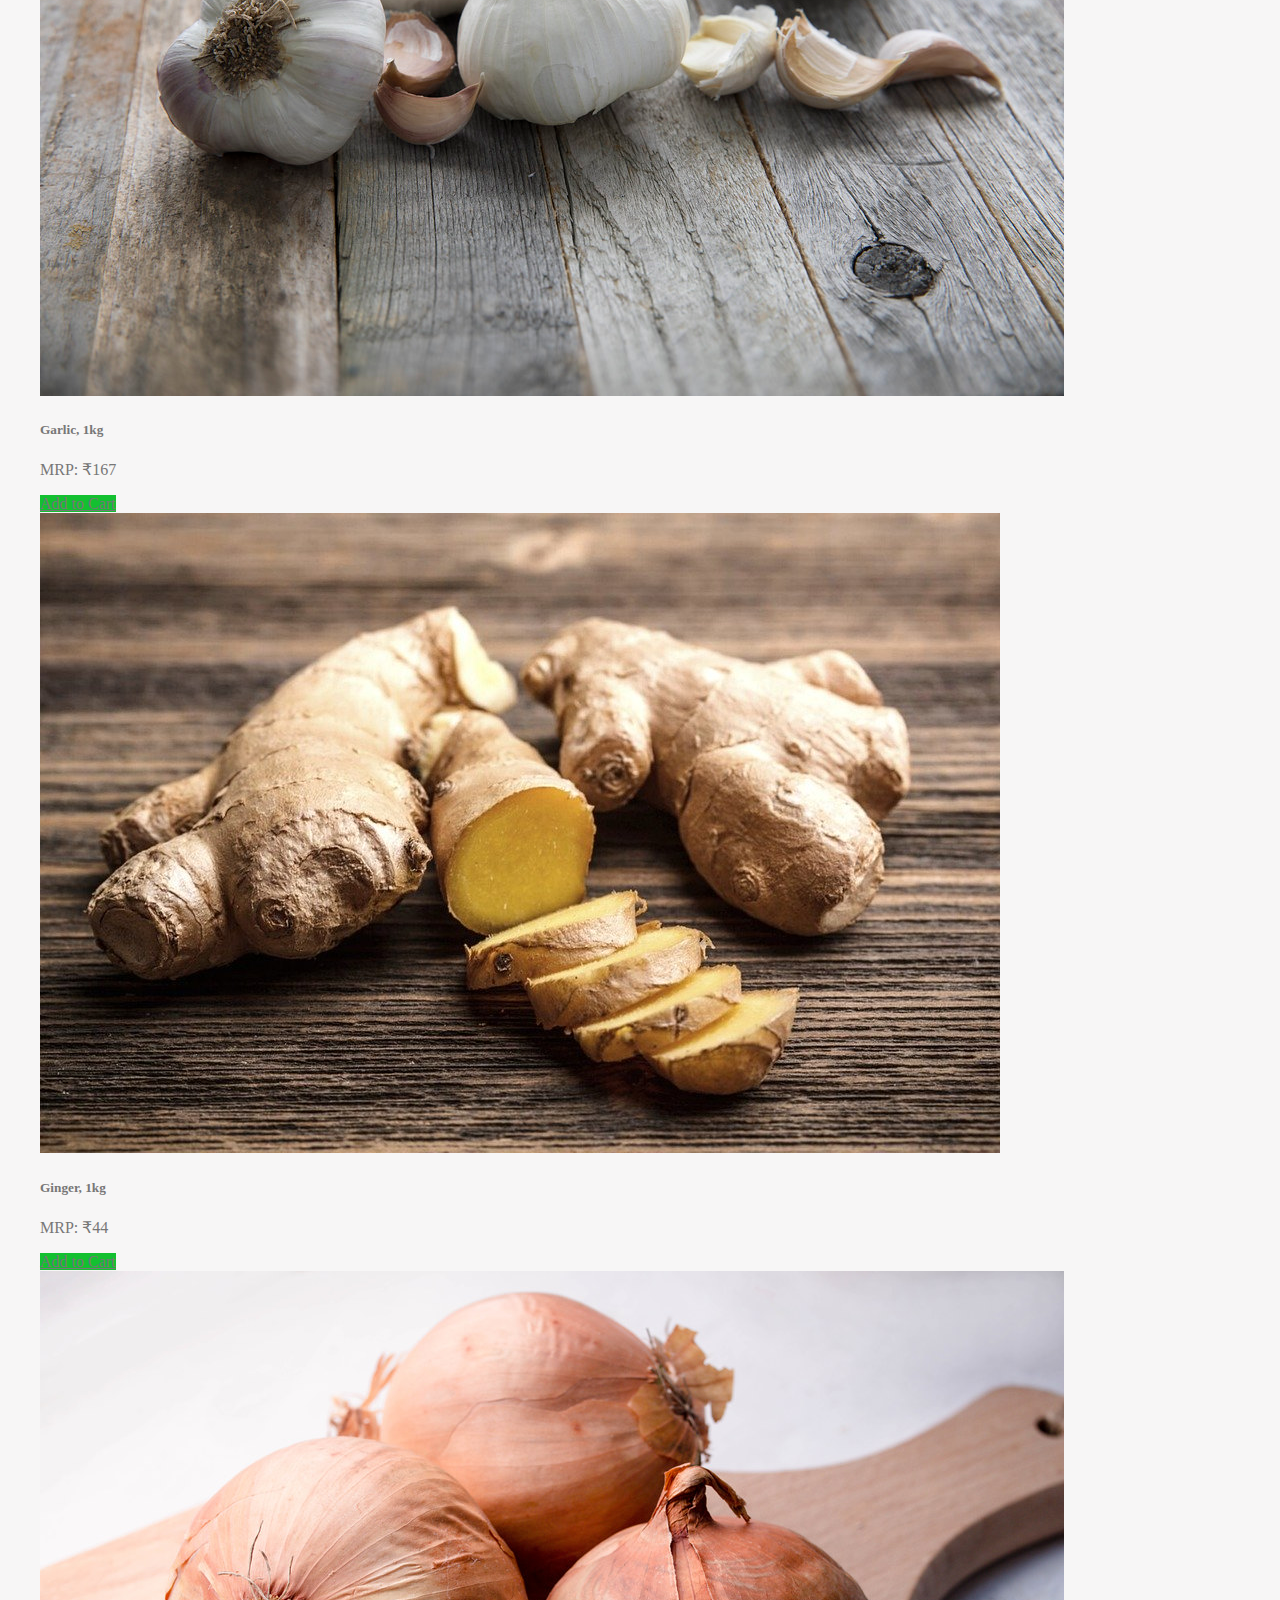
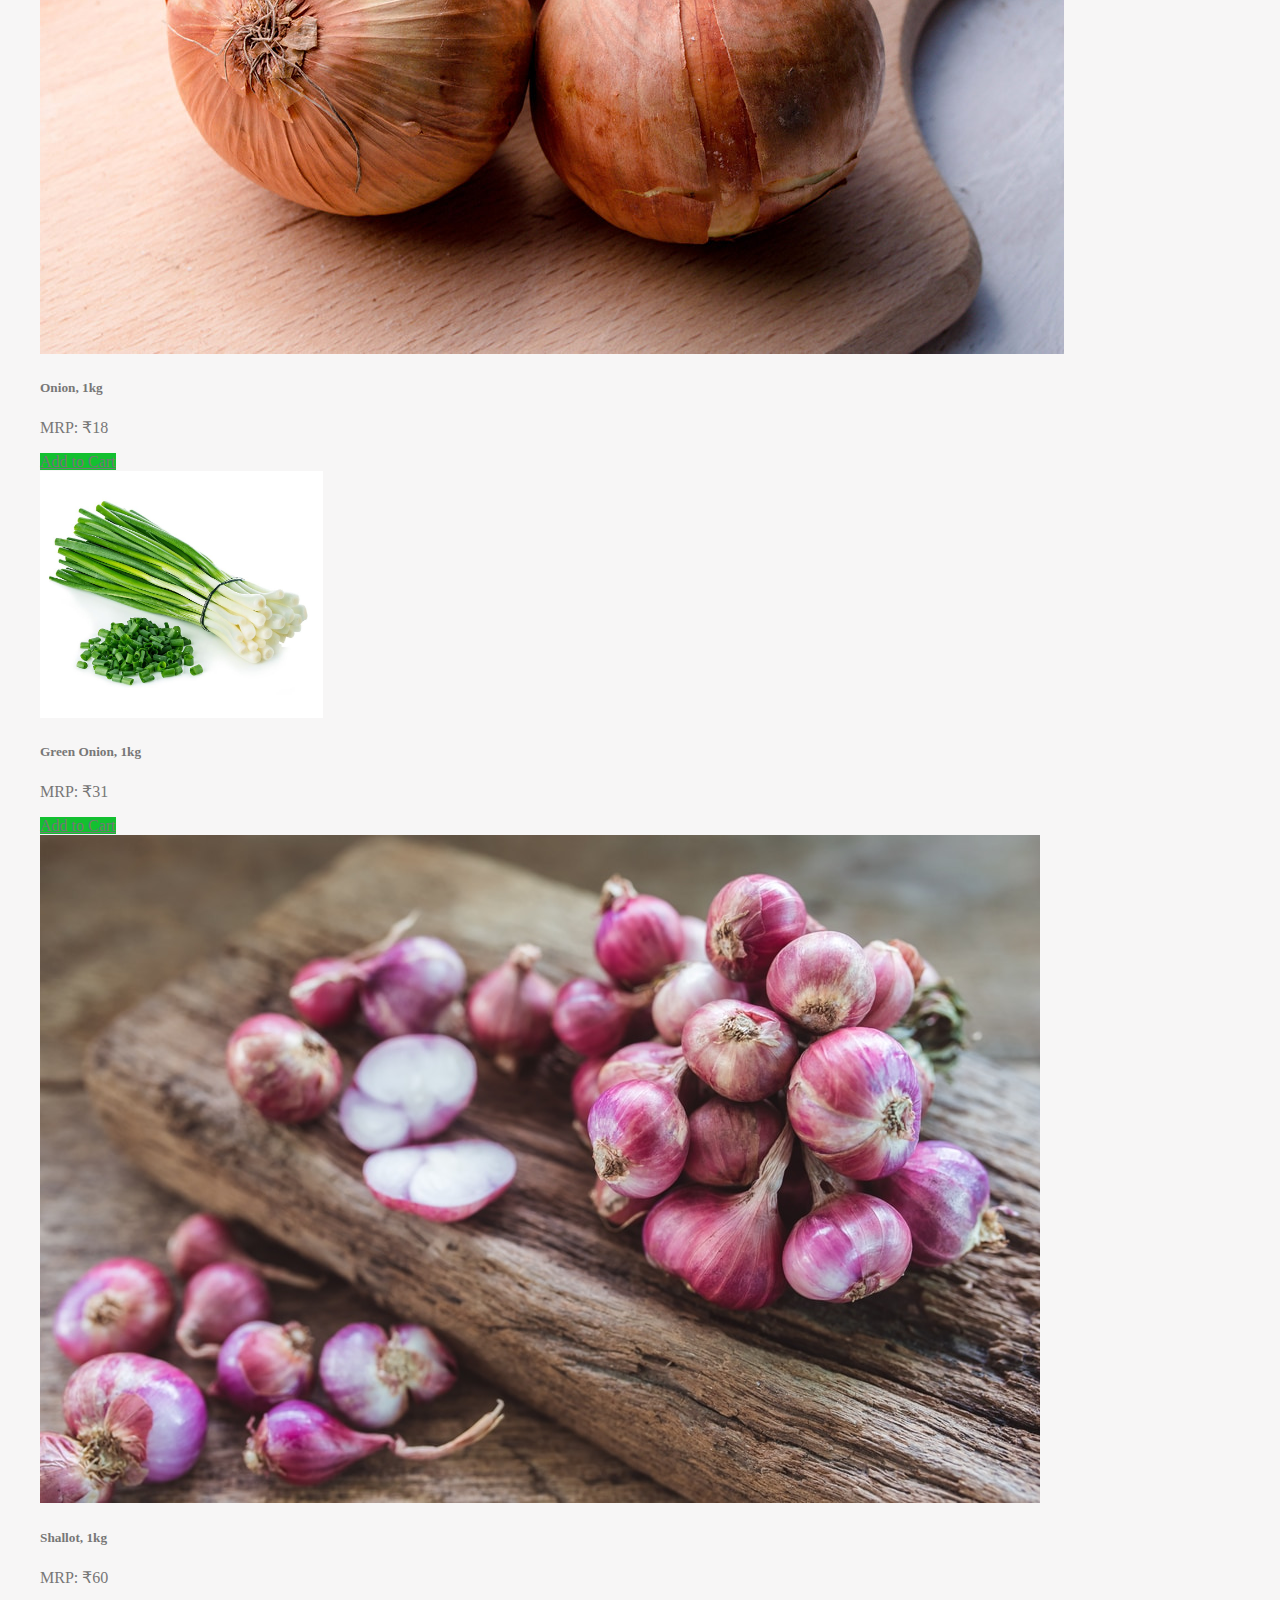
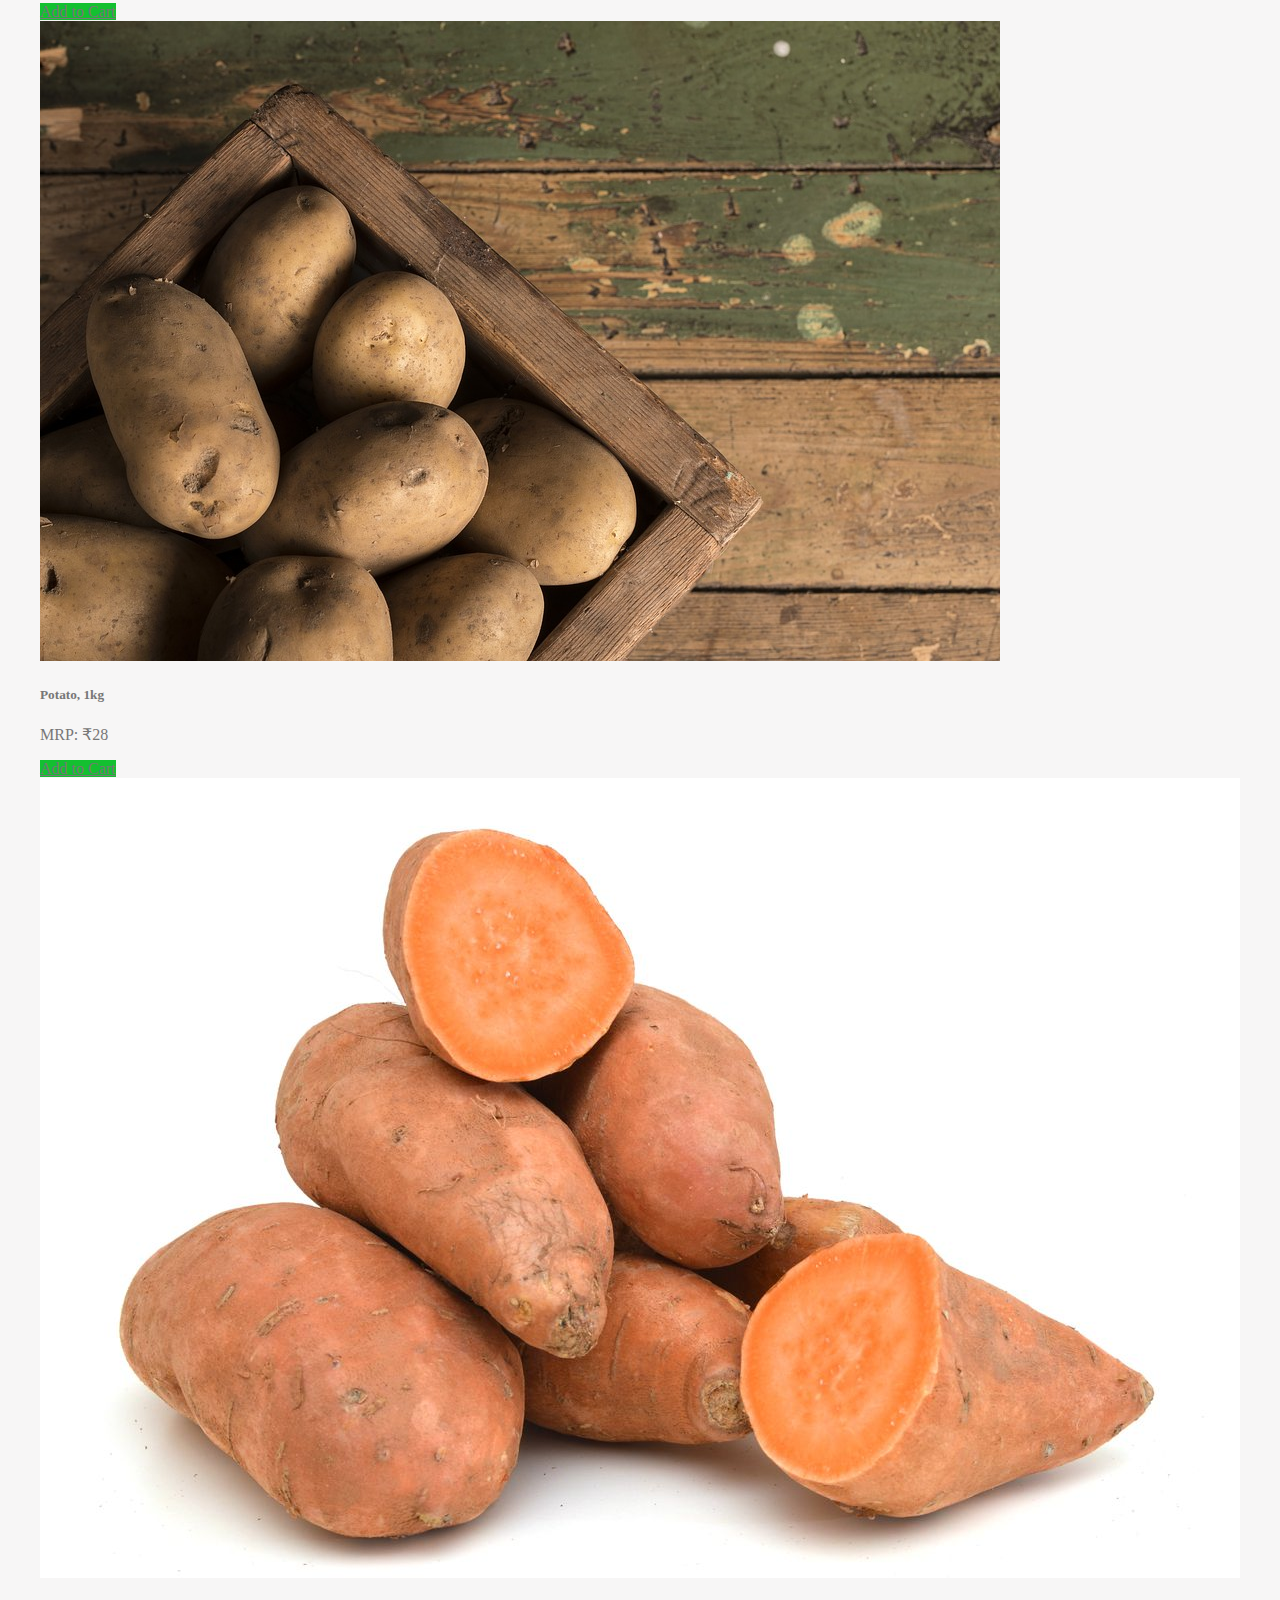
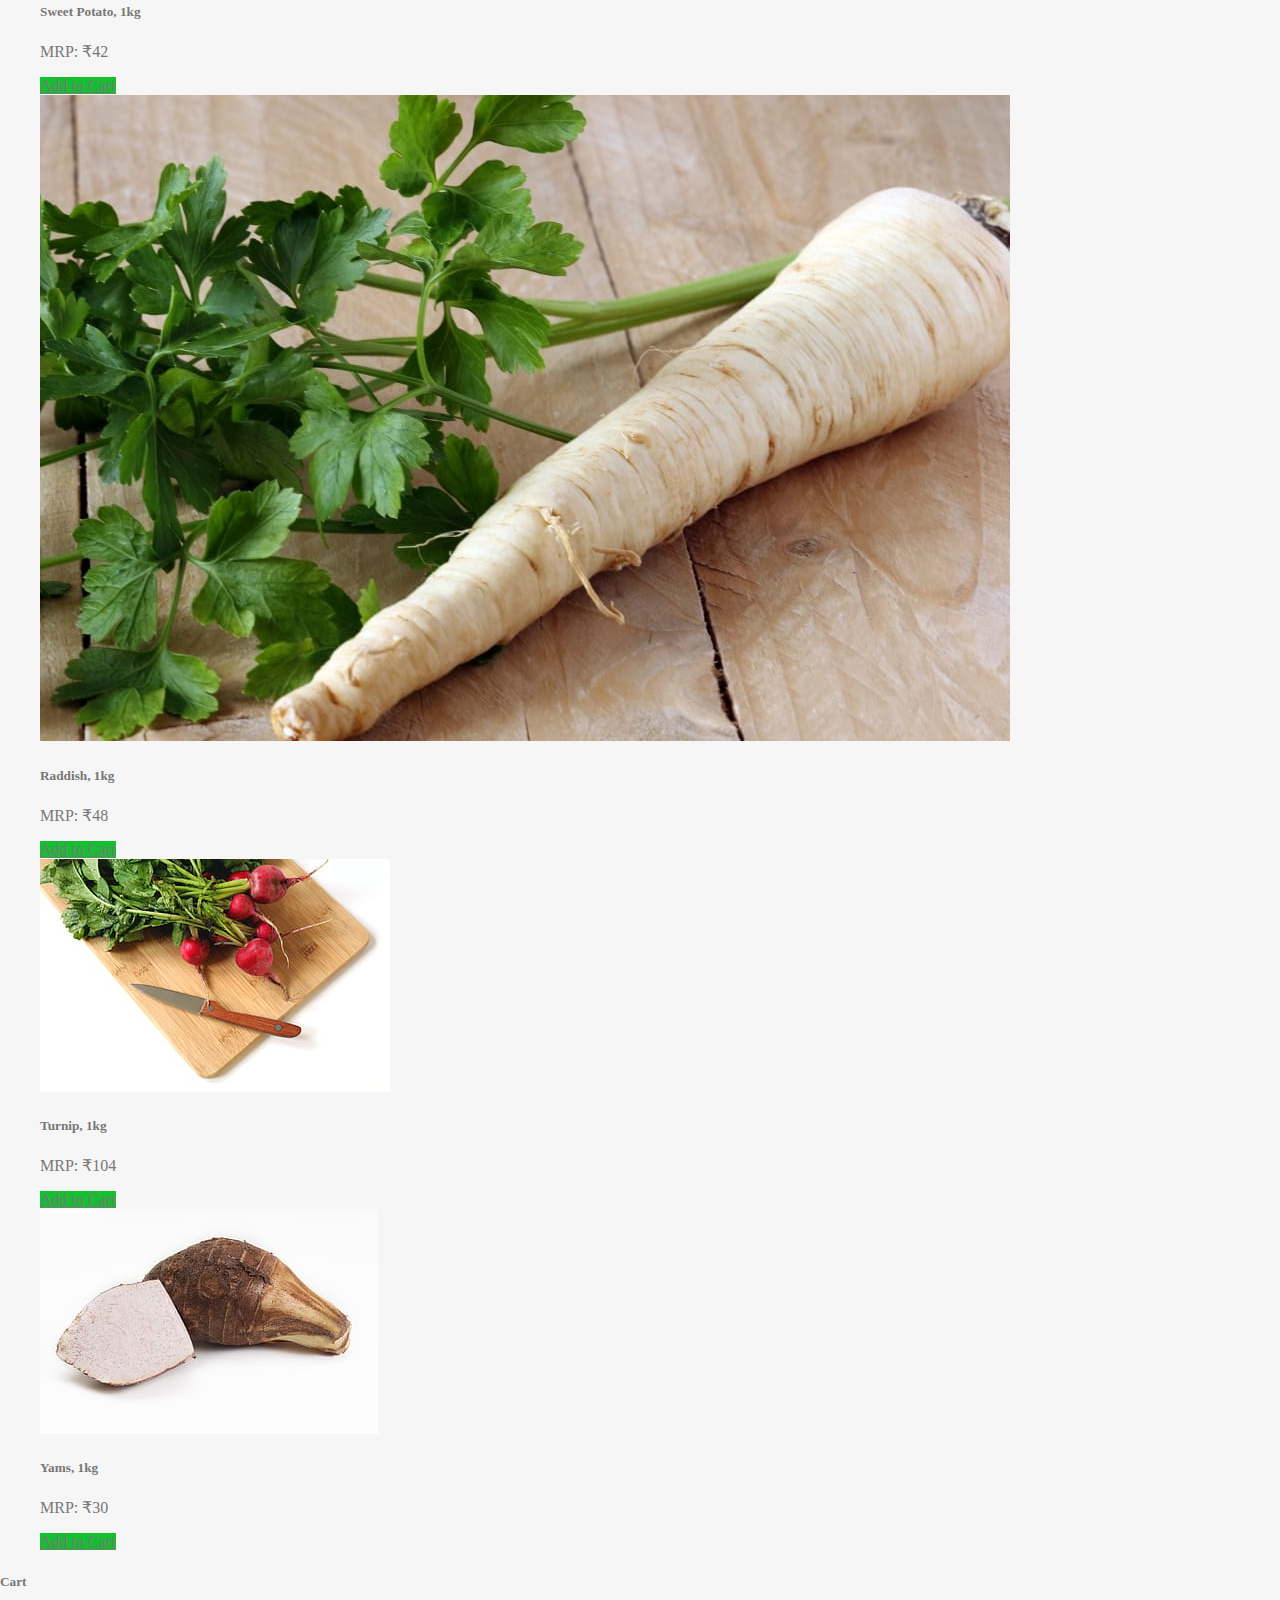
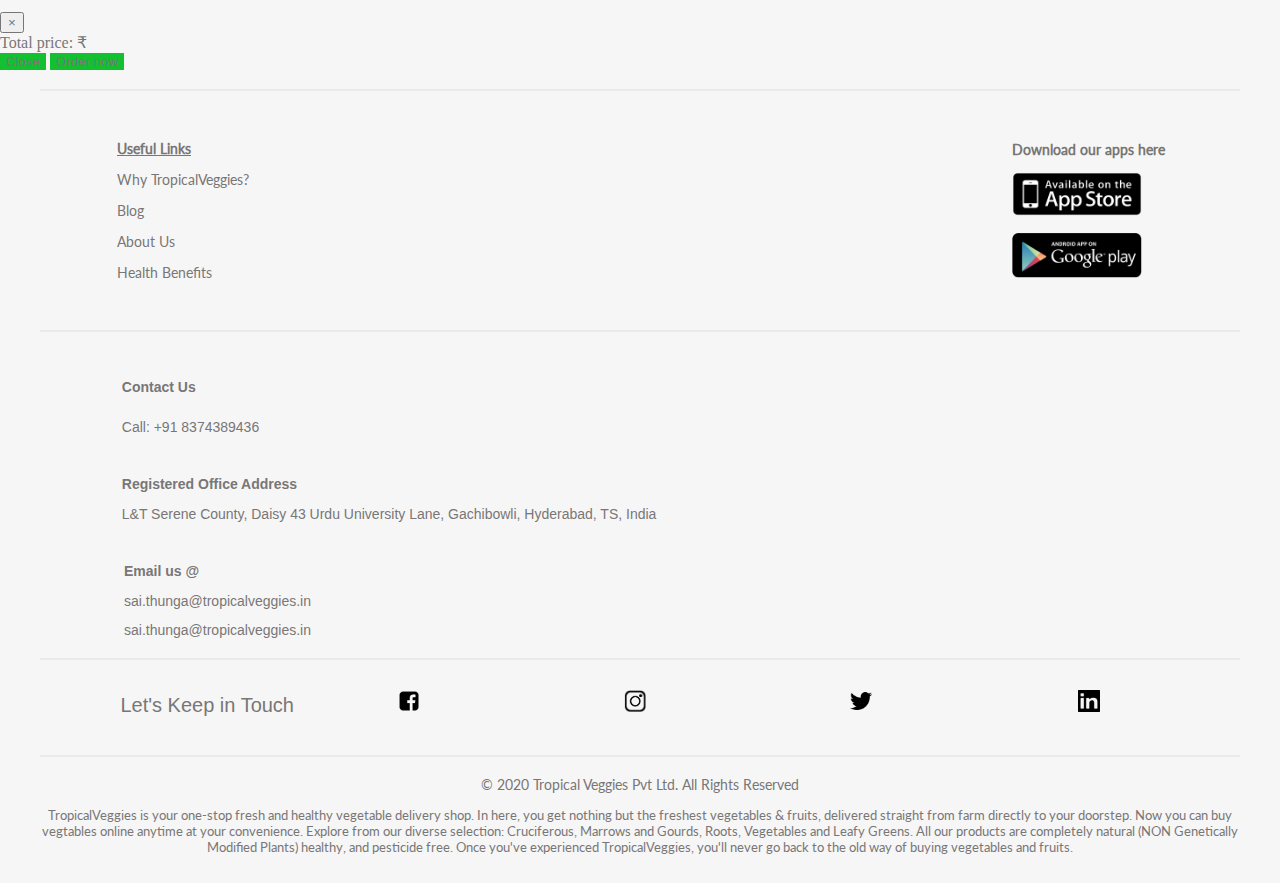
<file: roots.html>
<!DOCTYPE html>
<html>

<head>
    <title>TropicalVeggies | Cruciferous</title>
    <meta name="description" content="This is the decription">
    <meta charset="UTF-8">
    <meta name="viewport" content="width=device-width, initial-scale=1.0">
    <link rel="icon" type="image/jpg" href="images/logo1.jpg">
    <link rel="stylesheet" href="https://stackpath.bootstrapcdn.com/bootstrap/4.5.0/css/bootstrap.min.css"
        integrity="sha384-9aIt2nRpC12Uk9gS9baDl411NQApFmC26EwAOH8WgZl5MYYxFfc+NcPb1dKGj7Sk" crossorigin="anonymous">
    <script src="https://code.jquery.com/jquery-3.5.1.slim.min.js"
        integrity="sha384-DfXdz2htPH0lsSSs5nCTpuj/zy4C+OGpamoFVy38MVBnE+IbbVYUew+OrCXaRkfj"
        crossorigin="anonymous"></script>
    <script src="https://cdn.jsdelivr.net/npm/popper.js@1.16.0/dist/umd/popper.min.js"
        integrity="sha384-Q6E9RHvbIyZFJoft+2mJbHaEWldlvI9IOYy5n3zV9zzTtmI3UksdQRVvoxMfooAo"
        crossorigin="anonymous"></script>
    <script src="https://stackpath.bootstrapcdn.com/bootstrap/4.5.0/js/bootstrap.min.js"
        integrity="sha384-OgVRvuATP1z7JjHLkuOU7Xw704+h835Lr+6QL9UvYjZE3Ipu6Tp75j7Bh/kR0JKI"
        crossorigin="anonymous"></script>
    <script src="main.js" async></script>
    <link rel="stylesheet" href="zstyle.css">
</head>

<body>

    <header class="top-header">
        <u1>
            <li> <a href="important/why.html"> Why TropicalVeggies? </a> </li>
            <li><a href="about.html"> Download App </a></li>
            <li class="app"> <a href="https://www.android.com/intl/en_in/" target="_blank"> <img
                        src="images/android.jpg" height=14 width=12> </a> </li>
            <li class="app"> <a href="https://www.apple.com/ios/app-store/" target="_blank"> <img src="images/apple.jpg"
                        height=14 width=12> </a> </li>
            <li class="remains"> <a href="about.html"> About Us </a> </li>

        </u1>
    </header>

    <header>
        <div class="logo logo-container">
            <ul>
                <li class="logo1"><a href="index.html"><img src=images/logo6.jpg width="270" height="37"></a> </li>
                <button type="button" class="btn btn-primary" data-toggle="modal" data-target="#cart">Cart (<span
                        class="total-count"></span>)</button>
                <button class="clear-cart btn btn-danger">Clear Cart</button>
            </ul>
        </div>
    </header>

    <header class="main-header">
        <nav class="nav main-nav">
            <u1>
                <li> <a href="vegetable.html"> Vegetables </a> </li>
                <li> <a href="leafy greens.html"> Leafy Greens </a> </li>
                <li> <a href="cruciferous.html"> Cruciferous </a> </li>
                <li> <a href="marrows.html"> Marrows and Gourds </a> </li>
                <li> <a href="roots.html"> Roots </a> </li>
            </u1>
        </nav>
    </header>



    <section>

        <div id="myAlert" class="alert alert-danger collapse">
            <a id="linkClose" href="#" class="close">&times;</a>
            <strong>Added to Cart ✓</strong>
        </div>

        <div class="card a1">
            <div class="card-body advantages">
                Roots | Pesticide-free | Natural Non-GMO Plantation
            </div>
        </div>

        <div class="container my-3">
            <div class="row">
                <div class="col-sm-6 col-md-4 py-3">
                    <div class="card">
                        <img class="card-img-top" src="images/roots/beetroot.jpg" height="234.33" width="351.5"
                            class="card-img-top">
                        <div class="card-body">
                            <h5 class="card-title">Beetroot, 1kg</h5>
                            <p class="card-text pb-3"> MRP: ₹24</p>
                            <a href="#" data-name="Beetroot" data-price="24" data-quantity="1000"
                                class="add-to-cart btn btn-primary">Add to
                                Cart</a>
                        </div>
                    </div>
                </div>
                <div class="col-sm-6 col-md-4 py-3">
                    <div class="card">
                        <img class="card-img-top" src="images/roots/carrot.jpg" height="234.33" width="351.5"
                            class="card-img-top">
                        <div class="card-body">
                            <h5 class="card-title">Carrots, 1kg</h5>
                            <p class="card-text pb-3">MRP: ₹38</p>
                            <a href="#" data-name="Carrot" data-price="38" data-quantity="1000"
                                class="add-to-cart btn btn-primary">Add to
                                Cart</a>
                        </div>
                    </div>
                </div>
                <div class="col-sm-6 col-md-4 py-3">
                    <div class="card">
                        <img class="card-img-top" src="images/roots/colocasia.jpg" height="234.33" width="250.5"
                            class="card-img-top">
                        <div class="card-body">
                            <h5 class="card-title">Colocasia, 1kg</h5>
                            <p class="card-text pb-3">MRP: ₹23</p>
                            <a href="#" data-name="Colocasia" data-price="23" data-quantity="1000"
                                class="add-to-cart btn btn-primary">Add
                                to Cart</a>
                        </div>
                    </div>
                </div>
                <div class="col-sm-6 col-md-4 py-3">
                    <div class="card">
                        <img class="card-img-top" src="images/roots/garlic.jpg" class="card-img-top">
                        <div class="card-body">
                            <h5 class="card-title">Garlic, 1kg</h5>
                            <p class="card-text pb-3">MRP: ₹167</p>
                            <a href="#" data-name="Garlic" data-price="167" data-quantity="1000"
                                class="add-to-cart btn btn-primary">Add to
                                Cart</a>
                        </div>
                    </div>
                </div>
                <div class="col-sm-6 col-md-4 py-3">
                    <div class="card">
                        <img class="card-img-top" src="images/roots/ginger.jpg" class="card-img-top">
                        <div class="card-body">
                            <h5 class="card-title">Ginger, 1kg</h5>
                            <p class="card-text pb-3">MRP: ₹44</p>
                            <a href="#" data-name="Ginger" data-price="44" data-quantity="1000"
                                class="add-to-cart btn btn-primary">Add to
                                Cart</a>
                        </div>
                    </div>
                </div>
                <div class="col-sm-6 col-md-4 py-3">
                    <div class="card">
                        <img class="card-img-top" src="images/roots/onions.jpg" class="card-img-top">
                        <div class="card-body">
                            <h5 class="card-title">Onion, 1kg</h5>
                            <p class="card-text pb-3">MRP: ₹18</p>
                            <a href="#" data-name="Onion" data-price="18" data-quantity="1000"
                                class="add-to-cart btn btn-primary">Add to
                                Cart</a>
                        </div>
                    </div>
                </div>
                <div class="col-sm-6 col-md-4 py-3">
                    <div class="card">
                        <img class="card-img-top" src="images/roots/greenonions.jpg" height = "247px" class="card-img-top">
                        <div class="card-body">
                            <h5 class="card-title">Green Onion, 1kg</h5>
                            <p class="card-text pb-3">MRP: ₹31</p>
                            <a href="#" data-name="Green-Onion" data-price="31" data-quantity="1000"
                                class="add-to-cart btn btn-primary">Add to
                                Cart</a>
                        </div>
                    </div>
                </div>
                <div class="col-sm-6 col-md-4 py-3">
                    <div class="card">
                        <img class="card-img-top" src="images/roots/shallot.jpg" class="card-img-top">
                        <div class="card-body">
                            <h5 class="card-title">Shallot, 1kg</h5>
                            <p class="card-text pb-3">MRP: ₹60</p>
                            <a href="#" data-name="Shallot" data-price="60" data-quantity="1000"
                                class="add-to-cart btn btn-primary">Add to
                                Cart</a>
                        </div>
                    </div>
                </div>
                <div class="col-sm-6 col-md-4 py-3">
                    <div class="card">
                        <img class="card-img-top" src="images/roots/potato.jpg" class="card-img-top">
                        <div class="card-body">
                            <h5 class="card-title">Potato, 1kg</h5>
                            <p class="card-text pb-3">MRP: ₹28</p>
                            <a href="#" data-name="Potato" data-price="28" data-quantity="1000"
                                class="add-to-cart btn btn-primary">Add to
                                Cart</a>
                        </div>
                    </div>
                </div>
                <div class="col-sm-6 col-md-4 py-3">
                    <div class="card">
                        <img class="card-img-top" src="images/roots/sweetpotato.jpg" class="card-img-top">
                        <div class="card-body">
                            <h5 class="card-title">Sweet Potato, 1kg</h5>
                            <p class="card-text pb-3">MRP: ₹42</p>
                            <a href="#" data-name="Sweet-Potato" data-price="42" data-quantity="1000"
                                class="add-to-cart btn btn-primary">Add to
                                Cart</a>
                        </div>
                    </div>
                </div>
                <div class="col-sm-6 col-md-4 py-3">
                    <div class="card">
                        <img class="card-img-top" src="images/roots/raddish.jpg" class="card-img-top">
                        <div class="card-body">
                            <h5 class="card-title">Raddish, 1kg</h5>
                            <p class="card-text pb-3">MRP: ₹48</p>
                            <a href="#" data-name="Raddish" data-price="48" data-quantity="1000"
                                class="add-to-cart btn btn-primary">Add to
                                Cart</a>
                        </div>
                    </div>
                </div>
                <div class="col-sm-6 col-md-4 py-3">
                    <div class="card">
                        <img class="card-img-top" src="images/roots/turnip.jpg" class="card-img-top">
                        <div class="card-body">
                            <h5 class="card-title">Turnip, 1kg</h5>
                            <p class="card-text pb-3">MRP: ₹104</p>
                            <a href="#" data-name="Turnip" data-price="104" data-quantity="1000"
                                class="add-to-cart btn btn-primary">Add to
                                Cart</a>
                        </div>
                    </div>
                </div>
                <div class="col-sm-6 col-md-4 py-3">
                    <div class="card">
                        <img class="card-img-top" src="images/roots/yams.jpg" class="card-img-top">
                        <div class="card-body">
                            <h5 class="card-title">Yams, 1kg</h5>
                            <p class="card-text pb-3">MRP: ₹30</p>
                            <a href="#" data-name="Yams" data-price="31" data-quantity="1000"
                                class="add-to-cart btn btn-primary">Add to
                                Cart</a>
                        </div>
                    </div>
                </div>
            </div>

        </div>

        <div class="modal fade" id="cart" tabindex="-1" role="dialog" aria-labelledby="exampleModalLabel"
            aria-hidden="true">
            <div class="modal-dialog modal-lg" role="document">
                <div class="modal-content">
                    <div class="modal-header">
                        <h5 class="modal-title" id="exampleModalLabel">Cart</h5>
                        <button type="button" class="close" data-dismiss="modal" aria-label="Close">
                            <span aria-hidden="true">&times;</span>
                        </button>
                    </div>
                    <div class="modal-body">
                        <table class="show-cart table">

                        </table>
                        <div>Total price: ₹<span class="total-cart"></span></div>
                    </div>
                    <div class="modal-footer">
                        <button type="button" class="btn btn-secondary" data-dismiss="modal">Close</button>
                        <button type="button" class="btn btn-primary">Order now</button>
                    </div>
                </div>
            </div>
        </div>

    </section>

    <hr class="line1" style="border: 1px solid #eaeaea" />

    <footer class="sub-footer main-footer">
        <div class="holder main-holder">


            <ul>
                <li class=useful-links><u><strong>Useful Links</strong></u></li>
                <li><a href="important/why.html">Why TropicalVeggies?</a></li>
                <li><a href="blog/blog.html">Blog</a></li>
                <li><a href="about.html">About Us</a></li>
                <li><a href="...">Health Benefits</a></li>
            </ul>
            <ul class="download">
                <li class="download-apps-now">Download our apps here</li>
                <li class="appstore"> <a href="https://www.android.com/intl/en_in/" target="_blank"> <img
                            src="images/appstore.jpg" height=44.38 width=130> </a> </li>
                <li class="appstore"> <a href="https://www.android.com/intl/en_in/" target="_blank"> <img
                            src="images/google.jpg" height=44.38 width=130> </a> </li>
            </ul>
        </div>

    </footer>

    <hr class="line" style="border: 1px solid #eaeaea" />

    <footer class="contact-info">

        <section class="number">
            <h5 class="contact-headings">Contact Us</h5>
            <p>Call: +91 8374389436</p>

        </section>

        <section class="address">
            <p class="contact-headings">Registered Office Address</p>
            <p>
                L&T Serene County, Daisy 43
                Urdu University Lane, Gachibowli,
                Hyderabad, TS, India
            </p>
        </section>

        <ul class="e-mail contact-headins">
            <p class="contact-headings">Email us @</p>
            <li>sai.thunga@tropicalveggies.in</li>
            <li>sai.thunga@tropicalveggies.in</li>

        </ul>

    </footer>

    <section>
        <hr class="line" style="border: 1px solid #eaeaea" />

        <ul class="social-media">
            <li>Let's Keep in Touch</li>
            <li><a href="https://www.facebook.com/TropicalVeggies-104118914713981"><img src="images/facebook.jpg"
                        width="22" height="22"></a></li>
            <li><a href="https://www.instagram.com/tropicalveggies/"><img src="images/instagram.jpg" width="22"
                        height="22"></a></li>
            <li><a href="https://twitter.com/tropicalveggies"><img src="images/twitter.jpg" width="22" height="22"></a>
            </li>
            <li><a href="https://www.linkedin.com/company/tropicalveggies"><img src="images/linkedin.jpg" width="22"
                        height="22"></a></li>
        </ul>
    </section>


    <footer class="main-footer">

        <hr class="line" style="border: 1px solid #eaeaea" />

        <div class="copyrights"> © 2020 Tropical Veggies Pvt Ltd. All Rights Reserved</div>

        <div class="copyright-description">
            <p>
                TropicalVeggies is your one-stop fresh and healthy vegetable delivery shop. In here, you get nothing
                but the freshest vegetables &
                fruits, delivered straight from farm directly to your doorstep. Now you can buy vegtables online
                anytime at your
                convenience. Explore from our diverse selection: Cruciferous, Marrows and Gourds, Roots, Vegetables
                and
                Leafy Greens. All our products are completely natural (NON Genetically Modified Plants) healthy,
                and pesticide free. Once you've experienced
                TropicalVeggies, you'll never go back to the old way of buying vegetables and fruits.
            </p>
        </div>


    </footer>


</body>

</html>
</file>
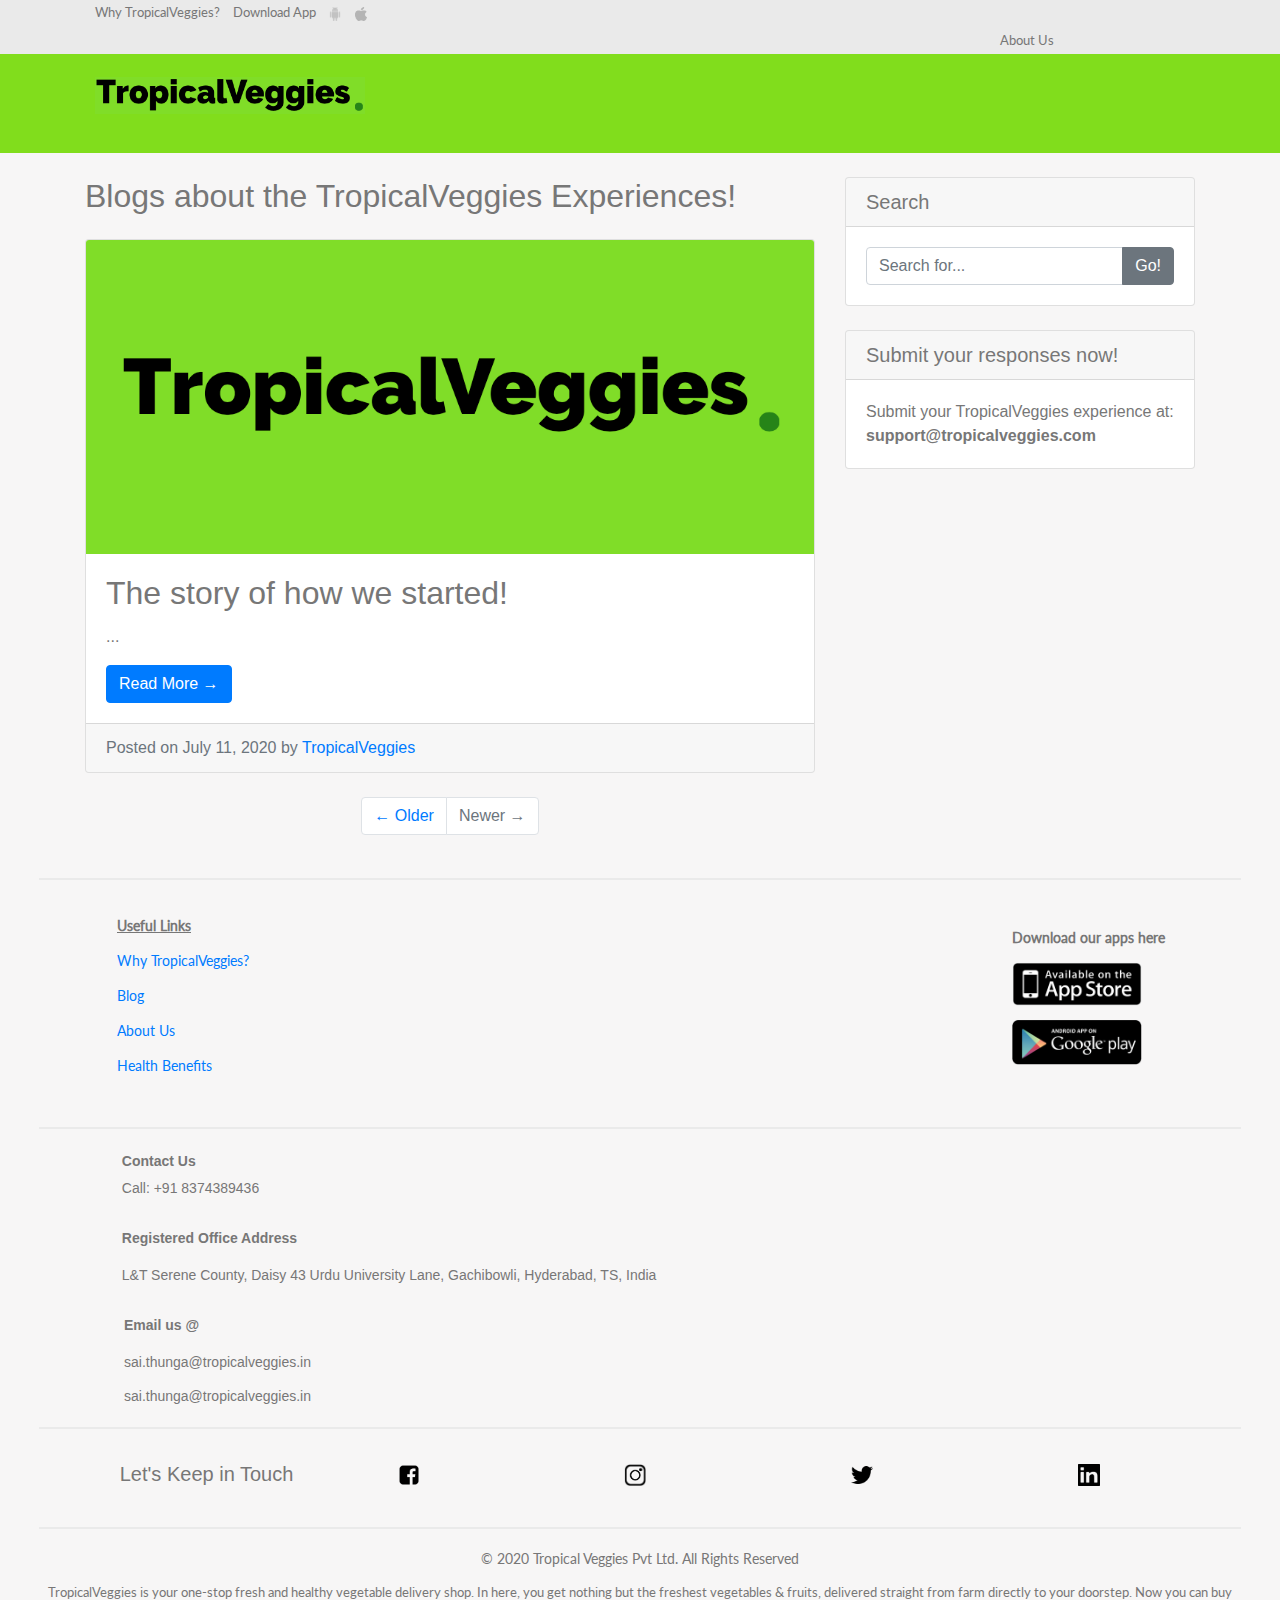
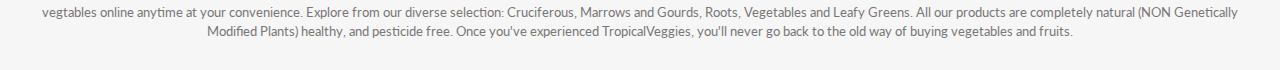
<file: blog/blog.html>
<!DOCTYPE html>
<html lang="en">

<head>

  <meta charset="utf-8">
  <meta name="viewport" content="width=device-width, initial-scale=1, shrink-to-fit=no">
  <meta name="description" content="">
  <meta name="author" content="">
  <meta name="description" content="This is the decription">
  <meta charset="UTF-8">
  <meta name="viewport" content="width=device-width, initial-scale=1.0">
  <link rel="icon" type="image/jpg" href="images/logo1.jpg">
  <link rel="stylesheet" href="https://stackpath.bootstrapcdn.com/bootstrap/4.5.0/css/bootstrap.min.css"
    integrity="sha384-9aIt2nRpC12Uk9gS9baDl411NQApFmC26EwAOH8WgZl5MYYxFfc+NcPb1dKGj7Sk" crossorigin="anonymous">
  <script src="https://code.jquery.com/jquery-3.5.1.slim.min.js"
    integrity="sha384-DfXdz2htPH0lsSSs5nCTpuj/zy4C+OGpamoFVy38MVBnE+IbbVYUew+OrCXaRkfj"
    crossorigin="anonymous"></script>
  <script src="https://cdn.jsdelivr.net/npm/popper.js@1.16.0/dist/umd/popper.min.js"
    integrity="sha384-Q6E9RHvbIyZFJoft+2mJbHaEWldlvI9IOYy5n3zV9zzTtmI3UksdQRVvoxMfooAo"
    crossorigin="anonymous"></script>
  <script src="https://stackpath.bootstrapcdn.com/bootstrap/4.5.0/js/bootstrap.min.js"
    integrity="sha384-OgVRvuATP1z7JjHLkuOU7Xw704+h835Lr+6QL9UvYjZE3Ipu6Tp75j7Bh/kR0JKI"
    crossorigin="anonymous"></script>
  <script src="../main.js" async></script>
  <link rel="stylesheet" href="../zstyle.css">

  <title>TropicalVeggies | Blogs</title>

  <!-- Bootstrap core CSS -->
  <link href="vendor/bootstrap/css/bootstrap.min.css" rel="stylesheet">

  <!-- Custom styles for this template -->
  <link href="css/blog-home.css" rel="stylesheet">

</head>

<body>

  <header class="top-header">
    <u1>
      <li> <a href="../important/why.html"> Why TropicalVeggies? </a> </li>
      <li><a href="blog.html"> Download App </a></li>
      <li class="app"> <a href="https://www.android.com/intl/en_in/" target="_blank"> <img src="images/android.jpg"
            height=14 width=12> </a> </li>
      <li class="app"> <a href="https://www.apple.com/ios/app-store/" target="_blank"> <img src="images/apple.jpg"
            height=14 width=12> </a> </li>
      <li class="remains"> <a href="../about.html"> About Us </a> </li>

    </u1>
  </header>

  <header>
    <div class="logo logo-container">
      <ul>
        <li class="logo1"><a href="../index.html"><img src=images/logo6.jpg width="270" height="37"></a> </li>
      </ul>
    </div>


  </header>

  <!-- Page Content -->
  <div class="container">

    <div class="row">

      <!-- Blog Entries Column -->
      <div class="col-md-8">

        <h2 class="my-4"> Blogs about the TropicalVeggies Experiences! </h2>

        <!-- Blog Post -->
        <div class="card mb-4">
          <img class="card-img-top" src="../images/logo7.jpg" alt="Card image cap">
          <div class="card-body">
            <h2 class="card-title">The story of how we started!</h2>
            <p class="card-text">...</p>
            <a href="content/post 1.html" class="btn btn-primary">Read More &rarr;</a>
          </div>
          <div class="card-footer text-muted">
            Posted on July 11, 2020 by
            <a href="#">TropicalVeggies</a>
          </div>
        </div>

        <!-- Pagination -->
        <ul class="pagination justify-content-center mb-4">
          <li class="page-item">
            <a class="page-link" href="#">&larr; Older</a>
          </li>
          <li class="page-item disabled">
            <a class="page-link" href="#">Newer &rarr;</a>
          </li>
        </ul>

      </div>

      <!-- Sidebar Widgets Column -->
      <div class="col-md-4">

        <!-- Search Widget -->
        <div class="card my-4">
          <h5 class="card-header">Search</h5>
          <div class="card-body">
            <div class="input-group">
              <input type="text" class="form-control" placeholder="Search for...">
              <span class="input-group-append">
                <button class="btn btn-secondary" type="button">Go!</button>
              </span>
            </div>
          </div>
        </div>

        <!-- Side Widget -->
        <div class="card my-4">
          <h5 class="card-header">Submit your responses now!</h5>
          <div class="card-body">
            Submit your TropicalVeggies experience at: <div><strong>support@tropicalveggies.com</strong></div>
          </div>
        </div>

      </div>

    </div>
    <!-- /.row -->

  </div>
  <!-- /.container -->

  <hr class="line1" style="border: 1px solid #eaeaea" />

  <footer class="sub-footer main-footer">
    <div class="holder main-holder">


      <ul>
        <li class=useful-links><u><strong>Useful Links</strong></u></li>
        <li><a href="../important/why.html">Why TropicalVeggies?</a></li>
        <li><a href="blog/blog.html">Blog</a></li>
        <li><a href="../about.html">About Us</a></li>
        <li><a href="...">Health Benefits</a></li>
      </ul>
      <ul class="download">
        <li class="download-apps-now">Download our apps here</li>
        <li class="appstore"> <a href="https://www.android.com/intl/en_in/" target="_blank"> <img
              src="images/appstore.jpg" height=44.38 width=130> </a> </li>
        <li class="appstore"> <a href="https://www.android.com/intl/en_in/" target="_blank"> <img
              src="images/google.jpg" height=44.38 width=130> </a> </li>
      </ul>
    </div>

  </footer>

  <hr class="line" style="border: 1px solid #eaeaea" />

  <footer class="contact-info">

    <section class="number">
      <h5 class="contact-headings">Contact Us</h5>
      <p>Call: +91 8374389436</p>

    </section>

    <section class="address">
      <p class="contact-headings">Registered Office Address</p>
      <p>
        L&T Serene County, Daisy 43
        Urdu University Lane, Gachibowli,
        Hyderabad, TS, India
      </p>
    </section>

    <ul class="e-mail contact-headins">
      <p class="contact-headings">Email us @</p>
      <li>sai.thunga@tropicalveggies.in</li>
      <li>sai.thunga@tropicalveggies.in</li>

    </ul>

  </footer>

  <section>
    <hr class="line" style="border: 1px solid #eaeaea" />

    <ul class="social-media">
      <li>Let's Keep in Touch</li>
      <li><a href="https://www.facebook.com/TropicalVeggies-104118914713981"><img src="images/facebook.jpg" width="22"
            height="22"></a></li>
      <li><a href="https://www.instagram.com/tropicalveggies/"><img src="images/instagram.jpg" width="22"
            height="22"></a></li>
      <li><a href="https://twitter.com/tropicalveggies"><img src="images/twitter.jpg" width="22" height="22"></a>
      </li>
      <li><a href="https://www.linkedin.com/company/tropicalveggies"><img src="images/linkedin.jpg" width="22"
            height="22"></a></li>
    </ul>
  </section>


  <footer class="main-footer">

    <hr class="line" style="border: 1px solid #eaeaea" />

    <div class="copyrights"> © 2020 Tropical Veggies Pvt Ltd. All Rights Reserved</div>

    <div class="copyright-description">
      <p>
        TropicalVeggies is your one-stop fresh and healthy vegetable delivery shop. In here, you get nothing
        but the freshest vegetables &
        fruits, delivered straight from farm directly to your doorstep. Now you can buy vegtables online
        anytime at your
        convenience. Explore from our diverse selection: Cruciferous, Marrows and Gourds, Roots, Vegetables
        and
        Leafy Greens. All our products are completely natural (NON Genetically Modified Plants) healthy,
        and pesticide free. Once you've experienced
        TropicalVeggies, you'll never go back to the old way of buying vegetables and fruits.
      </p>
    </div>


  </footer>

  <!-- Bootstrap core JavaScript -->
  <script src="vendor/jquery/jquery.min.js"></script>
  <script src="vendor/bootstrap/js/bootstrap.bundle.min.js"></script>

</body>

</html>
</file>
<file: zstyle.css>
*{
    box-sizing: border-box;
    color:#777;

}

@font-face{
    font-family: "lato- regular";
    font-family: "sans-serif";
    src: url(fonts/Lato-Regular.ttf)
}

html body {
    margin: 0;
    padding: 0;
    background-color: #F7F6F6;

}

.nav ul {

    margin: 0;
}

.top-header{
        background-color: #eaeaea;
        background-size: cover;
        padding-bottom: 2px;
        padding-left: 90px;
        font-style: normal;


}

.top-header li{
    display: inline;
    padding-top: 20px;
    color: #777;
}

.top-header a{
    display: inline;
    padding: 5px;
    color: #777;
    text-decoration: none;
    font-style: normal;
    font-family: "sans-serif";
    font-size: 13px;
}

.app a{
    display: inline-block;
    padding-top: 2px;
    font-family: "sans-serif";
    font-size: 13px;

}

.num-cart{
    font-weight: bold;
    color: blue;
}

.nav li{
    display: inline;
    font-family: sans-serif;
    font-size: 14px;
}

.main-nav {
    text-align: center;
}

.nav a:hover{
    color: #13c030;
}

.nav a {
    display: inline-block;
    padding: .5em;
    padding-right: 5em;
    color: rgb(0, 0, 0);
    text-decoration: none;
    font-style: normal;

}

.main-header{
    padding-left: 22.5em;
    padding-bottom: 10px;
}


.remains a {
    padding-left: 910px;
}


.logo .cart{
    padding-bottom: 3px;

}

.logo{
    padding-left: 55px;
}

.logo li{
    display: inline-block;
    font-family: "sans-serif";
}

.logo a{
    text-decoration: none;
    font-style: none;
    font-size: 12px;
}

.logo-container{
    display: flex;
    align-items: center;
}

.logo-container ul{
    flex-grow:1;

}

.logo {
    padding-top: 23px;
    padding-bottom: 23px;
    font-weight: bold;
    background-color:#81DD1C;
}

.cart:hover{
    background-color: rgba(241, 245, 4, 0);
    border: white solid 1px;
    border-radius: 2.7px;
    padding: 3px 3px 3px 3px;
}

.logo1 a{
    padding-right: 800px;
}

.total-count{
    color: white;
}

.clear-cart{
    padding-left: 10px;
}

.about {
    padding-top: 17px;
    text-align: center;
    font-family: "sans-serif";
}

.content-section {
    font-family: "sans-serif";
    margin: 1em;

}

.container {
    max-width: 1200px;
    margin: 0 auto;
}

.sub-footer{
    font-family: "sans-serif";
}


.sub-footer li{
    display: block;
    list-style-type: none;
    text-decoration: none;
    font-style: normal;
    text-align: left;
    font-family: "sans-serif";
    padding: 0.5em 3.5em;
}


.sub-footer a:hover{
    color: #13c030;
}

.sub-footer a{
    font-family: "sans-serif";
    list-style-type: none;
    text-decoration: none;
    
}


.main-footer p{
    max-width: 1200px;
    text-align: center;
    margin: 0 auto;
    font-family: "sans serif";
    font-size: 13px;
}

.main-footer{
    margin: 2em;
    text-align: center;
    font-family: "sans-serif";
    font-size: 14px;

}

.line{
    max-width: 1200px;
    text-align: center;
    margin: 1.5em auto;
    font-size: 13px;

}

.line1{
    max-width: 1200px;
    text-align: center;
    margin: 1.5em auto;
    font-size: 13px;

}

.copyrights{
    padding-bottom: 1em;
}

.copyright-description p{
    font-family: "sans-serif";
}

.main-holder{
    display: flex;
    align-items: center;
}

.main-holder ul{
    flex-grow: 1;
    text-align: end;
}

.download{
    padding-left: 627px;
    font-weight: bold;
}
.social-media li {
    display: inline;
    font-size: 20px;
    font-family: sans-serif;

}

.social-media a {
    display: inline-block;
    padding: 0.5em 5em;
    font-family: sans-serif;
    font-size: 20px;

}

.social-media{
    text-align: center;
}

.contact-info {
    display: inline-block;
    font-family: sans-serif;
    font-size: 14px;
    margin: -1em 8.7em;
}

.number{
    padding-bottom: 13px;
}

.address{
    padding-bottom: 13px;
}

.contact-info ul{
    display: inline-block;
    margin: 0em -2.7em;
    font-style: normal;
    text-decoration: none;
}

.contact-info li{
    padding-bottom: 13px;
    list-style-type: none;
}
 
.contact-headings{
    font-size: 14px;
    font-weight: bold;
}

.number{
    padding-top: 18px;
}

.btn {
    background-color: #13c030;
    border:none;
}

.btn:hover{
    background-color: #036110;
}

.bestsellers{
    padding: 20px 0px 0px 136px;
}

.leafy{
    border: black;
}

.category a{
    padding-left: 55px;
}

.card{
    border-radius: 5px;
}

.carousel-indicators {
    color: #13c030;
}

.col-md-3 a{
    padding:5px 5px 6px 6px;
    text-align: center;
    color: white;
}

.btn-floating{
    color: yellowgreen;
}

.zoom{
    transition: transform .2s;
}

.zoom:hover{
    transform: scale(1.1);;
}

.our-way{
    max-width: 1450px;
    padding: 20px 20px 0 0;
}

.specific-category{
    padding: 20px 0 0 132px;
    max-width: 1200px;
    text-align: left;
}

.advantages {
    font-weight: bold;
    padding-left: 8.5em;
}

.a1 {
    border: none;
}

.about {
    text-align: center;
}

.why {
    text-align: center;
}

/* ----------------------------- @ Cart Page -----------------------------*/

.products-container{
    max-width: 1200px;
    justify-content: space-around;
    margin: 0 auto;
    margin-top: 50px;
    display: flex;
    flex-wrap: wrap;
    padding-bottom: 100px;
}

.product-header{
    width: 100%;
    max-width: 1200px;
    display: flex;
    justify-content: flex-start;
    border-bottom: 1px solid lightgrey;
    margin: 0 auto;
}

.product-title {
    width: 45%;
    font-size: 17px;
}


.price {
    width: 15%;
    display: flex;
    align-items: center;
    font-size: 17px;
}

.quantity {
    width: 30%; 
    font-size: 17px;
}

.total {
    width: 10%;
    display: flex;
    align-items: center;
    font-size: 17px;
}

.product {
    width: 45%;
    display: flex;
    justify-content: space-around;
    align-items: center;
    padding: 10px 0;
    border-bottom: 1px solid lightgrey;
    font-size: 17px;
}

.alert {
    background-color: rgba(21, 189, 49, 0.514);
    border: rgba(21, 189, 49, 0.514);
    
}
</file>
<file: blog/css/blog-home.css>
/*!
 * Start Bootstrap - Blog Home (https://startbootstrap.com/templates/blog-home)
 * Copyright 2013-2020 Start Bootstrap
 * Licensed under MIT (https://github.com/StartBootstrap/startbootstrap-blog-home/blob/master/LICENSE)
 */
body {
  padding-top: 56px;
}
</file>
